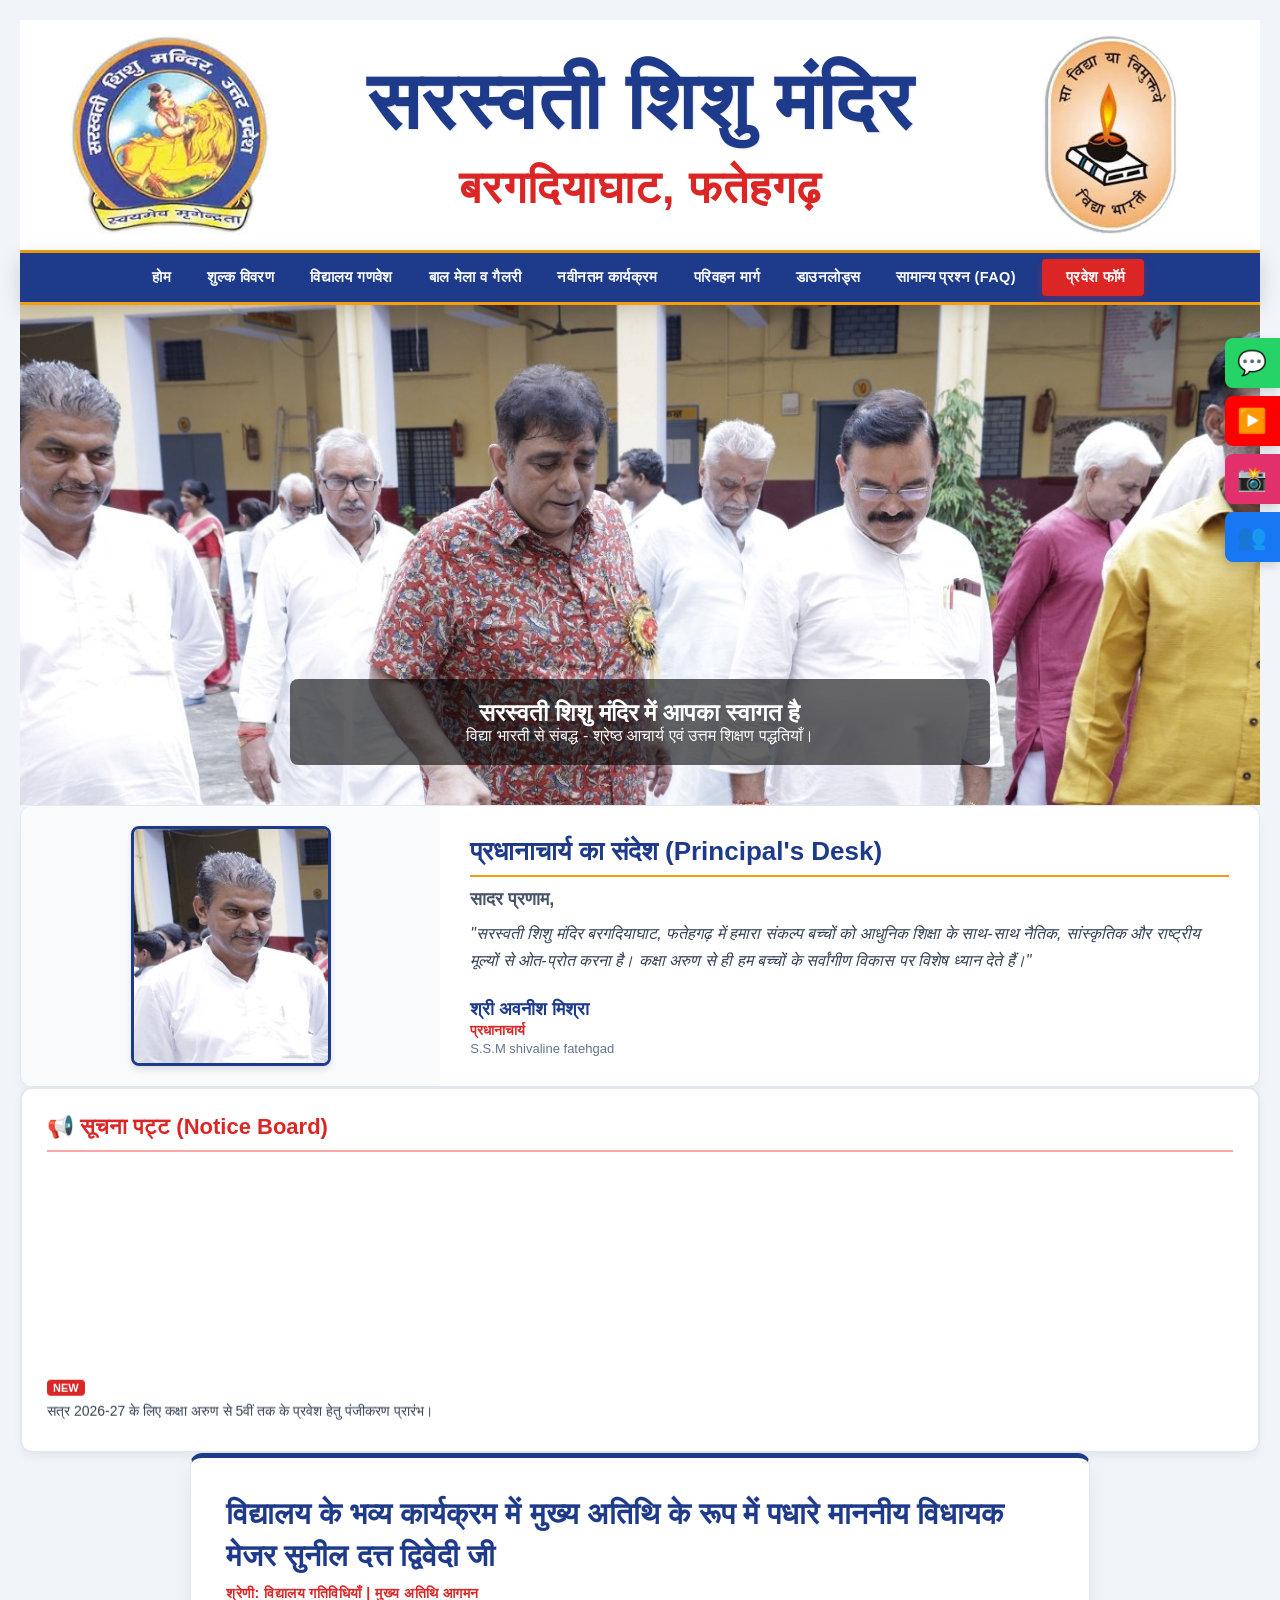
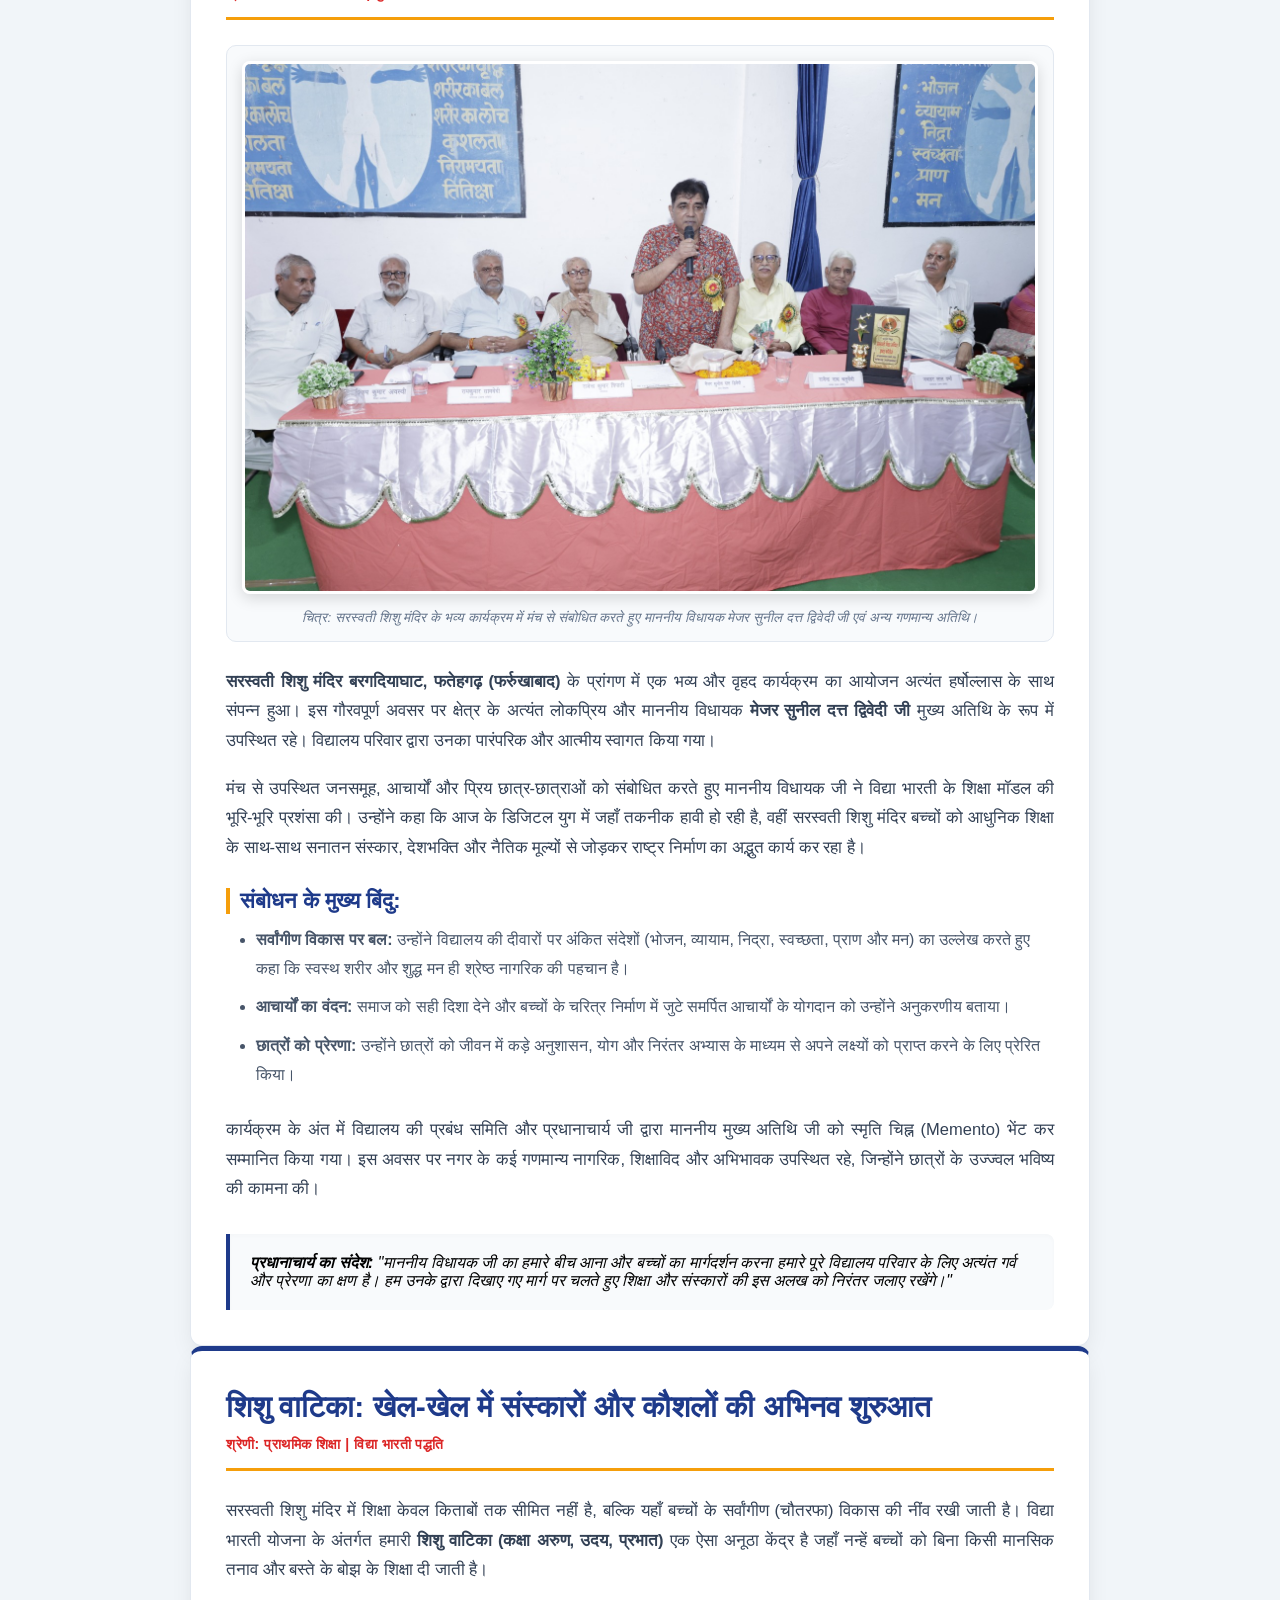
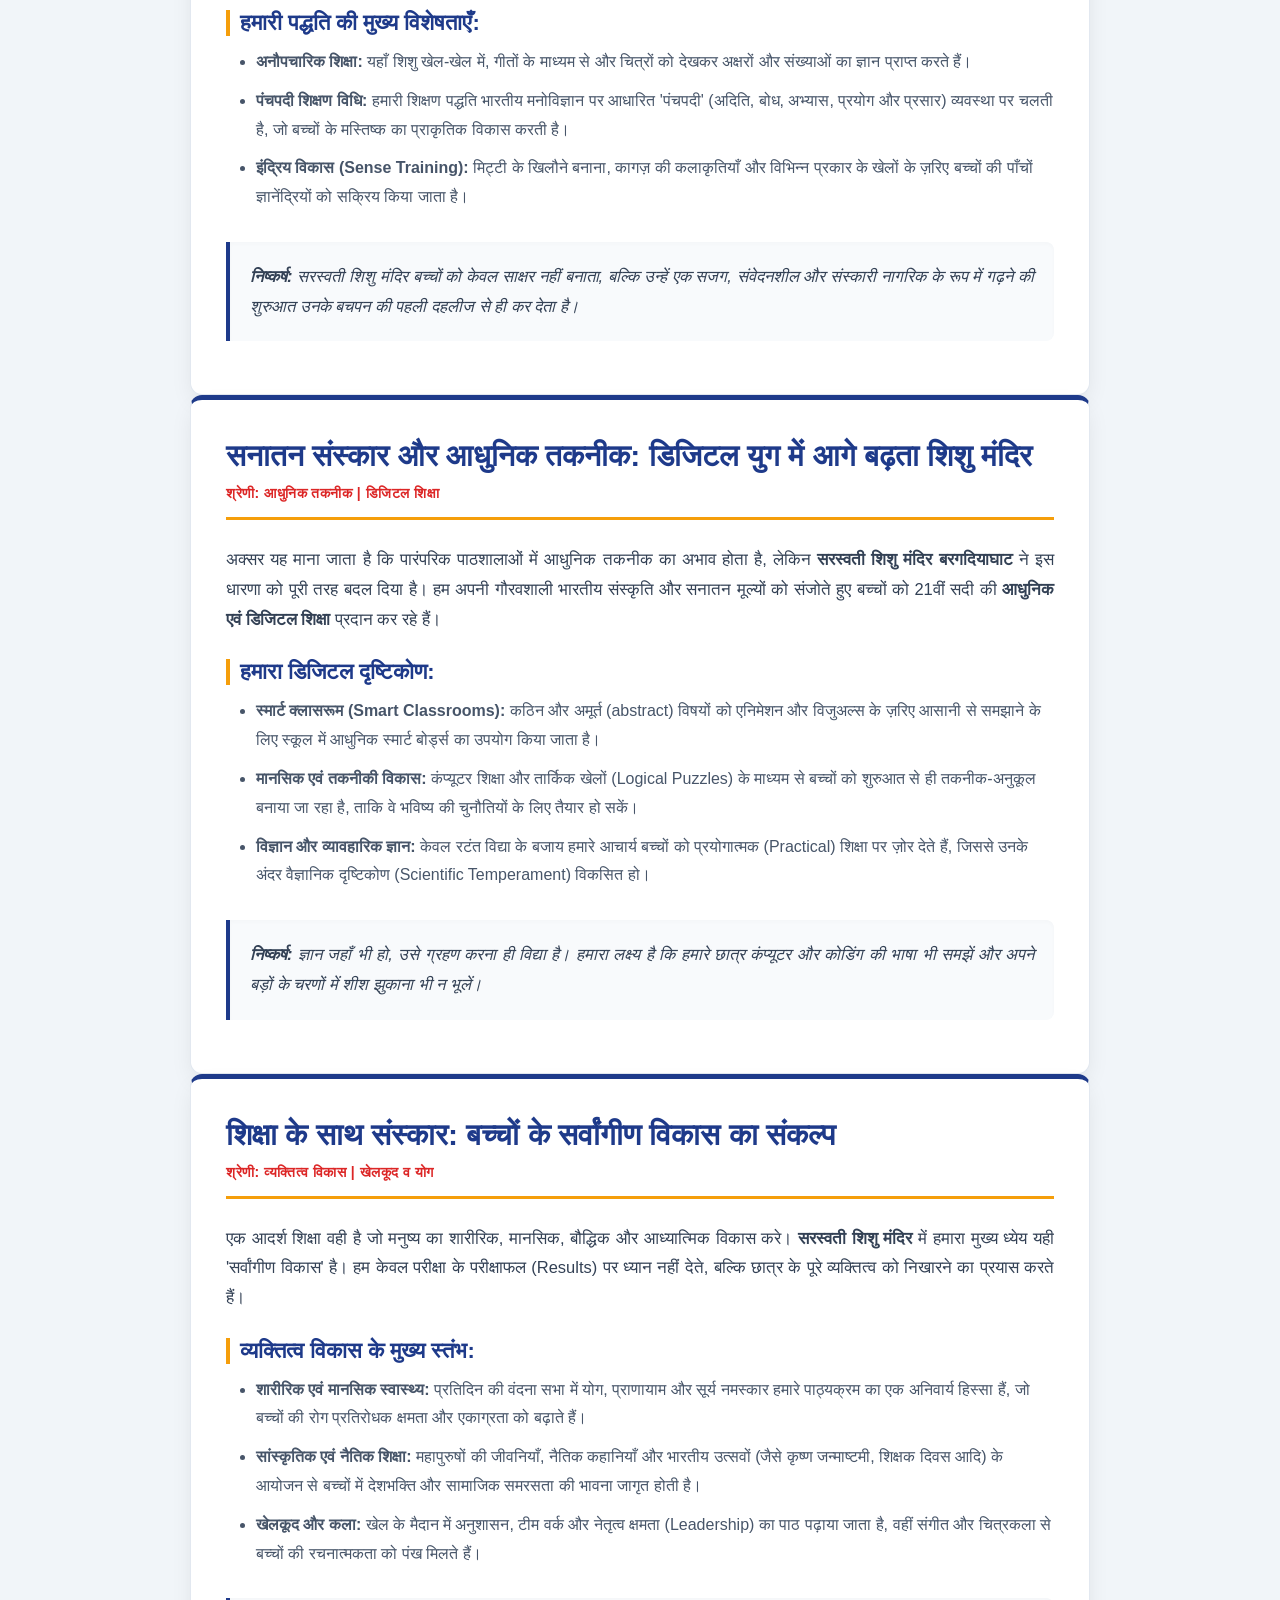
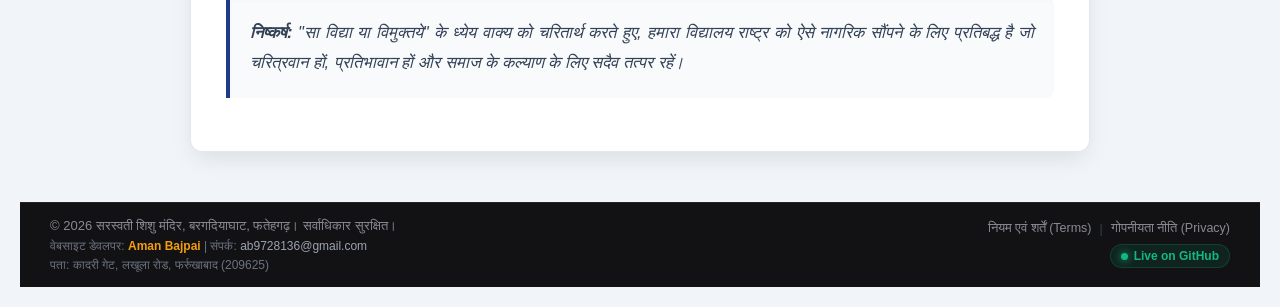
<file: index.html>
<!DOCTYPE html>
<html lang="hi">
<head>
    <meta charset="UTF-8">
    <meta name="viewport" content="width=device-width, initial-scale=1.0">
    <title>सरस्वती शिशु मंदिर बरगदियाघाट, फतेहगढ़</title>
    <link rel="stylesheet" href="style.css">
<!-- बिल्कुल नया और वर्किंग Font Awesome Icons Link -->
<link rel="stylesheet" href="https://cloudflare.com" integrity="sha512-Kc323vGBEqzTmouAECnVceyQqyqdsSiqLQISBL29aUW4U/M7pSPA/gEUZQqv1cwx4OnYxTxve5UMg5GT6L4JJg==" crossorigin="anonymous" referrerpolicy="no-referrer" />

<style>
        /* ==========================================
           वेबसाइट रीसेट और बेस स्टाइलिंग
           ========================================== */
        body {
            margin: 0;
            padding: 20px;
            background-color: #f1f5f9;
            font-family: 'Segoe UI', Tahoma, Geneva, Verdana, sans-serif;
        }

        /* ==========================================
           मुख्य आर्टिकल बॉक्स (News Card Container)
           ========================================== */
        .school-article {
            background: #ffffff;
            border-top: 5px solid #1e3a8a; /* मुख्य स्कूल थीम कलर */
            border-radius: 12px;
            padding: 35px;
            margin: 0 auto;
            max-width: 900px;
            box-shadow: 0 10px 25px -5px rgba(0,0,0,0.1);
        }

        /* हेडर स्टाइलिंग */
        .article-header {
            border-bottom: 3px solid #f59e0b; /* सुनहरी पट्टी */
            padding-bottom: 15px;
            margin-bottom: 25px;
        }

        .article-main-title {
            color: #1e3a8a;
            font-size: 30px;
            font-weight: 800;
            line-height: 1.4;
            margin: 0;
        }

        .article-meta {
            color: #dc2626; /* लाल रंग में श्रेणी */
            font-size: 14px;
            font-weight: 600;
            display: inline-block;
            margin-top: 8px;
            text-transform: uppercase;
            letter-spacing: 0.5px;
        }

        /* ==========================================
           इमेज कंटेनर और स्पेशल बॉर्डर लुक
           ========================================== */
        .event-image-container {
            width: 100%;
            margin: 25px 0;
            text-align: center;
            background: #f8fafc;
            padding: 15px;
            border-radius: 10px;
            border: 1px solid #e2e8f0;
            box-sizing: border-box;
        }

        .event-featured-image {
            width: 100%;
            max-width: 800px;
            height: auto;
            border-radius: 8px;
            border: 3px solid #ffffff;
            box-shadow: 0 4px 15px rgba(0, 0, 0, 0.15);
            display: inline-block;
        }

        .image-caption {
            font-size: 13.5px;
            color: #64748b;
            margin-top: 12px;
            font-style: italic;
            font-weight: 500;
        }

        /* ==========================================
           लेख की सामग्री (Text Content)
           ========================================== */
        .article-content p {
            color: #334155;
            font-size: 16.5px;
            line-height: 1.8;
            margin-bottom: 18px;
            text-align: justify;
        }

        .article-content h3 {
            color: #1e3a8a;
            font-size: 22px;
            font-weight: 700;
            margin: 25px 0 12px 0;
            border-left: 4px solid #f59e0b;
            padding-left: 10px;
        }

        .article-content ul {
            margin-left: 20px;
            margin-bottom: 25px;
            padding-left: 10px;
        }

        .article-content ul li {
            color: #475569;
            font-size: 16px;
            line-height: 1.8;
            margin-bottom: 10px;
        }

        /* निचला संदेश बॉक्स */
        .article-summary {
            background-color: #f8fafc;
            border-left: 4px solid #1e3a8a;
            padding: 20px;
            border-radius: 0 8px 8px 0;
            margin-top: 30px;
            font-style: italic;
            box-shadow: inset 0 2px 4px rgba(0,0,0,0.02);
        }

        /* ==========================================
           मोबाइल रिस्पॉन्सिवनेस सेटिंग 
           ========================================== */
        @media screen and (max-width: 768px) {
            body { padding: 10px; }
            .school-article { padding: 20px; }
            .article-main-title { font-size: 22px; }
            .event-image-container { padding: 8px; }
            .article-content p, .article-content ul li { font-size: 15px; }
        }
    </style>


</head>
<body>

    <!-- Top Header Bar with School Full Name & Logo -->
    <div class="top-header">
        <div class="logo-area">
            <!-- पहले लोगो को 'logo-one' क्लास दें -->
            <img src="logo2.jfif" alt="Logo 1" class="logo-one">

            <div class="school-title">
                <h1>सरस्वती शिशु मंदिर</h1>
                <h2>बरगदियाघाट, फतेहगढ़</h2>
            </div>

            <!-- दूसरे लोगो को 'logo-two' क्लास दें -->
            <img src="logo1.jfif" alt="Logo 2" class="logo-two">
        </div>
    </div>

  <!-- प्रीमियम और प्रोफेशनल मेनू बार -->
<header class="main-menu">
    <nav class="nav-container">
        <!-- मोबाइल के लिए हैमबर्गर मेनू बटन (यदि बाद में इस्तेमाल करना चाहें) -->
        <div class="menu-toggle" onclick="toggleMenu()">
            <i class="fa-solid fa-bars"></i>
        </div>
            <ul class="nav-links">
            <li><a href="index.html"><i class="fa-solid fa-house"></i> होम</a></li>
            <li><a href="fees.html">शुल्क विवरण </a></li>
            <li><a href="uniform.html">विद्यालय गणवेश </a></li>
            <li><a href="gallery.html">बाल मेला व गैलरी</a></li>
            <li><a href="event.html">नवीनतम कार्यक्रम</a></li> 
            <li><a href="transport.html">परिवहन मार्ग </a></li>
            <li><a href="downloads.html">डाउनलोड्स</a></li>
            <li><a href="faq.html">सामान्य प्रश्न (FAQ)</a></li>
            <li><a href="admission.html" class="highlight-admission"><i class="fa-solid fa-graduation-cap"></i> प्रवेश फॉर्म</a></li>
        </ul>
    </nav>
</header>


    <!-- Auto Changing Photo Slider (अब चारों स्लाइड्स एक ही कंटेनर के अंदर हैं) -->
    <section class="slider-container">
        <div class="slider">
            
            <!-- पहली स्लाइड (इसमें active क्लास है जो पहली फोटो दिखाएगी) -->
            <div class="slide active">
                <img src="vidhak ji chal rahe1.jpeg" alt="स्कूल बिल्डिंग">
                <div class="slide-text">
                    <h1>सरस्वती शिशु मंदिर में आपका स्वागत है</h1>
                    <p>विद्या भारती से संबद्ध - श्रेष्ठ आचार्य एवं उत्तम शिक्षण पद्धतियाँ।</p>
                </div>
            </div>
            
            <!-- दूसरी स्लाइड -->
            <div class="slide">
                <img src="teacher day spacial.jpeg" alt="स्मार्ट क्लासरूम">
                <div class="slide-text">
                    <h1>आचार्य परिवार हमारा मार्गदर्शक और आधार स्तंभ</h1>
                    <p>सरस्वती शिशु मंदिर का आचार्य परिवार ज्ञान का वह दीप है, जो प्रत्येक छात्र के भीतर छुपी प्रतिभा को निखारकर उन्हें समाज और देश का एक ज़िम्मेदार नागरिक बनाने के लिए निरंतर कार्यरत है।।</p>
                </div>
            </div>

            <!-- तीसरी स्लाइड -->
            <div class="slide">
                <img src="third_image.jpeg" alt="सांस्कृतिक कार्यक्रम व खेलकूद">
                <div class="slide-text">
                    <h1>संस्कारयुक्त एवं सर्वांगीण विकास</h1>
                    <p>खेलाधारित शिक्षा, योग, और भारतीय संस्कृति के साथ बच्चों का उज्जवल भविष्य।</p>
                </div>
            </div>

            <!-- चौथी स्लाइड (यह अब सही जगह पर आ गई है) -->
            <div class="slide">
                <img src="radha krishana 2.jpeg" alt="राधा कृष्ण झांकी">
                <div class="slide-text">
                    <h1>सांस्कृतिक एवं धार्मिक संस्कार</h1>
                    <p>शिशु वाटिका के उत्सवों के माध्यम से बच्चों में सनातन और नैतिक मूल्यों का सिंचन।</p>
                </div>
            </div>

        </div> <!-- .slider यहाँ बंद हुआ -->
    </section> <!-- .slider-container यहाँ बंद हुआ -->

          <!-- 2. सुधरा हुआ प्रधानाचार्य सेक्शन (इमेज और बेहतरीन लेआउट के साथ) -->
    <section class="main-content-wrapper">
        <div id="principal" class="principal-section">
            <div class="principal-container">
                <div class="principal-img-box">
                    <!-- प्रधानाचार्य जी की असली फोटो का नाम यहाँ बदल सकते हैं (जैसे principal.jpg) -->
                    <img src="pradhanfull.jpeg" alt="श्री अवनीश मिश्रा जी" class="p-photo">
                </div>
                <div class="principal-text-box">
                    <h2>प्रधानाचार्य का संदेश (Principal's Desk)</h2>
                    <h3>सादर प्रणाम,</h3>
                    <p class="p-message">"सरस्वती शिशु मंदिर बरगदियाघाट, फतेहगढ़ में हमारा संकल्प बच्चों को आधुनिक शिक्षा के साथ-साथ नैतिक, सांस्कृतिक और राष्ट्रीय मूल्यों से ओत-प्रोत करना है। कक्षा अरुण से ही हम बच्चों के सर्वांगीण विकास पर विशेष ध्यान देते हैं।"</p>
                    <div class="principal-signature">
                        <h4>श्री अवनीश मिश्रा</h4>
                        <p class="p-post">प्रधानाचार्य</p>
                        <p class="p-school-name">S.S.M shivaline fatehgad</p>
                    </div>
                </div>
            </div>
        </div>

                     <!-- नया वर्टिकल नोटिस बोर्ड (7 नोटिस के साथ) -->
        <div class="notice-board">
            <h2>📢 सूचना पट्ट (Notice Board)</h2>
            <!-- direction="up" से खबरें नीचे से ऊपर की ओर चलेंगी -->
            <marquee direction="up" scrollamount="2" onmouseover="this.stop();" onmouseout="this.start();" height="250px">
                <div class="notice-item">
                    <span class="notice-date">NEW</span>
                    <p>सत्र 2026-27 के लिए कक्षा अरुण से 5वीं तक के प्रवेश हेतु पंजीकरण प्रारंभ।</p>
                </div>
                <div class="notice-item">
                    <span class="notice-date">INFO</span>
                    <p>आगामी सोमवार को विद्यालय में बाल मेला और सांस्कृतिक कार्यक्रम का आयोजन किया जाएगा।</p>
                </div>
                <div class="notice-item">
                    <span class="notice-date">ALERT</span>
                    <p>ठंड के मौसम को देखते हुए स्कूल का नया समय सुबह 09:00 बजे से दोपहर 02:00 बजे तक रहेगा।</p>
                </div>
                <div class="notice-item">
                    <span class="notice-date">EXAM</span>
                    <p>कक्षा 1 से 5वीं तक की छमाही परीक्षाएं आगामी 15 तारीख से शुरू हो रही हैं।</p>
                </div>
                <div class="notice-item">
                    <span class="notice-date">HOLIDAY</span>
                    <p>दीपावली के पावन पर्व पर विद्यालय में 5 दिनों का अवकाश रहेगा।</p>
                </div>
                <div class="notice-item">
                    <span class="notice-date">MEETING</span>
                    <p>इस शनिवार को अभिभावक-अध्यापक बैठक (PTM) सुबह 10:00 बजे से आयोजित होगी।</p>
                </div>
                <div class="notice-item">
                    <span class="notice-date">SPORTS</span>
                    <p>वार्षिक खेलकूद प्रतियोगिता के लिए छात्र अपने क्लास टीचर के पास नाम दर्ज कराएं।</p>
                </div>
            </marquee>
        </div>

    </section>

 <!-- मुख्य इवेंट कार्ड -->
    <article class="school-article">
        
        <!-- हेडर -->
        <div class="article-header">
            <h2 class="article-main-title">विद्यालय के भव्य कार्यक्रम में मुख्य अतिथि के रूप में पधारे माननीय विधायक मेजर सुनील दत्त द्विवेदी जी</h2>
            <div class="article-meta">श्रेणी: विद्यालय गतिविधियाँ | मुख्य अतिथि आगमन</div>
        </div>
        
        <!-- चित्र बॉक्स (विधायक जी की फोटो के लिए) -->
        <div class="event-image-container">
            <!-- ध्यान दें: जो फोटो आपने भेजी है, उसे 'vidhak_ji_program.jpeg' नाम से इसी फोल्डर में सेव कर लें -->
            <img src="vidhak_ji_program.jpeg" alt="माननीय विधायक मेजर सुनील दत्त द्विवेदी जी संबोधित करते हुए" class="event-featured-image">
            <p class="image-caption">चित्र: सरस्वती शिशु मंदिर के भव्य कार्यक्रम में मंच से संबोधित करते हुए माननीय विधायक मेजर सुनील दत्त द्विवेदी जी एवं अन्य गणमान्य अतिथि।</p>
        </div>

        <!-- मुख्य समाचार लेखन -->
        <div class="article-content">
            <p><strong>सरस्वती शिशु मंदिर बरगदियाघाट, फतेहगढ़ (फर्रुखाबाद)</strong> के प्रांगण में एक भव्य और वृहद कार्यक्रम का आयोजन अत्यंत हर्षोल्लास के साथ संपन्न हुआ। इस गौरवपूर्ण अवसर पर क्षेत्र के अत्यंत लोकप्रिय और माननीय विधायक <strong>मेजर सुनील दत्त द्विवेदी जी</strong> मुख्य अतिथि के रूप में उपस्थित रहे। विद्यालय परिवार द्वारा उनका पारंपरिक और आत्मीय स्वागत किया गया।</p>
            
            <p>मंच से उपस्थित जनसमूह, आचार्यों और प्रिय छात्र-छात्राओं को संबोधित करते हुए माननीय विधायक जी ने विद्या भारती के शिक्षा मॉडल की भूरि-भूरि प्रशंसा की। उन्होंने कहा कि आज के डिजिटल युग में जहाँ तकनीक हावी हो रही है, वहीं सरस्वती शिशु मंदिर बच्चों को आधुनिक शिक्षा के साथ-साथ सनातन संस्कार, देशभक्ति और नैतिक मूल्यों से जोड़कर राष्ट्र निर्माण का अद्भुत कार्य कर रहा है।</p>
            
            <h3>संबोधन के मुख्य बिंदु:</h3>
            <ul>
                <li><strong>सर्वांगीण विकास पर बल:</strong> उन्होंने विद्यालय की दीवारों पर अंकित संदेशों (भोजन, व्यायाम, निद्रा, स्वच्छता, प्राण और मन) का उल्लेख करते हुए कहा कि स्वस्थ शरीर और शुद्ध मन ही श्रेष्ठ नागरिक की पहचान है।</li>
                <li><strong>आचार्यों का वंदन:</strong> समाज को सही दिशा देने और बच्चों के चरित्र निर्माण में जुटे समर्पित आचार्यों के योगदान को उन्होंने अनुकरणीय बताया।</li>
                <li><strong>छात्रों को प्रेरणा:</strong> उन्होंने छात्रों को जीवन में कड़े अनुशासन, योग और निरंतर अभ्यास के माध्यम से अपने लक्ष्यों को प्राप्त करने के लिए प्रेरित किया।</li>
            </ul>
            
            <p>कार्यक्रम के अंत में विद्यालय की प्रबंध समिति और प्रधानाचार्य जी द्वारा माननीय मुख्य अतिथि जी को स्मृति चिह्न (Memento) भेंट कर सम्मानित किया गया। इस अवसर पर नगर के कई गणमान्य नागरिक, शिक्षाविद और अभिभावक उपस्थित रहे, जिन्होंने छात्रों के उज्ज्वल भविष्य की कामना की।</p>
            
            <div class="article-summary">
                <strong>प्रधानाचार्य का संदेश:</strong> "माननीय विधायक जी का हमारे बीच आना और बच्चों का मार्गदर्शन करना हमारे पूरे विद्यालय परिवार के लिए अत्यंत गर्व और प्रेरणा का क्षण है। हम उनके द्वारा दिखाए गए मार्ग पर चलते हुए शिक्षा और संस्कारों की इस अलख को निरंतर जलाए रखेंगे।"
            </div>
        </div>
        
    </article>

  <!-- Article 1: Shishu Vatika Section -->
<article class="school-article">
    <div class="article-header">
        <h2 class="article-main-title">शिशु वाटिका: खेल-खेल में संस्कारों और कौशलों की अभिनव शुरुआत</h2>
        <span class="article-meta">श्रेणी: प्राथमिक शिक्षा | विद्या भारती पद्धति</span>
    </div>
    
    <div class="article-content">
        <p>सरस्वती शिशु मंदिर में शिक्षा केवल किताबों तक सीमित नहीं है, बल्कि यहाँ बच्चों के सर्वांगीण (चौतरफा) विकास की नींव रखी जाती है। विद्या भारती योजना के अंतर्गत हमारी <strong>शिशु वाटिका (कक्षा अरुण, उदय, प्रभात)</strong> एक ऐसा अनूठा केंद्र है जहाँ नन्हें बच्चों को बिना किसी मानसिक तनाव और बस्ते के बोझ के शिक्षा दी जाती है।</p>
        
        <h3>हमारी पद्धति की मुख्य विशेषताएँ:</h3>
        <ul>
            <li><strong>अनौपचारिक शिक्षा:</strong> यहाँ शिशु खेल-खेल में, गीतों के माध्यम से और चित्रों को देखकर अक्षरों और संख्याओं का ज्ञान प्राप्त करते हैं।</li>
            <li><strong>पंचपदी शिक्षण विधि:</strong> हमारी शिक्षण पद्धति भारतीय मनोविज्ञान पर आधारित 'पंचपदी' (अदिति, बोध, अभ्यास, प्रयोग और प्रसार) व्यवस्था पर चलती है, जो बच्चों के मस्तिष्क का प्राकृतिक विकास करती है।</li>
            <li><strong>इंद्रिय विकास (Sense Training):</strong> मिट्टी के खिलौने बनाना, कागज़ की कलाकृतियाँ और विभिन्न प्रकार के खेलों के ज़रिए बच्चों की पाँचों ज्ञानेंद्रियों को सक्रिय किया जाता है।</li>
        </ul>
        
        <p class="article-summary"><strong>निष्कर्ष:</strong> सरस्वती शिशु मंदिर बच्चों को केवल साक्षर नहीं बनाता, बल्कि उन्हें एक सजग, संवेदनशील और संस्कारी नागरिक के रूप में गढ़ने की शुरुआत उनके बचपन की पहली दहलीज से ही कर देता है।</p>
    </div>
</article>

<!-- Article 2: Modern & Digital Education -->
<article class="school-article">
    <div class="article-header">
        <h2 class="article-main-title">सनातन संस्कार और आधुनिक तकनीक: डिजिटल युग में आगे बढ़ता शिशु मंदिर</h2>
        <span class="article-meta">श्रेणी: आधुनिक तकनीक | डिजिटल शिक्षा</span>
    </div>
    
    <div class="article-content">
        <p>अक्सर यह माना जाता है कि पारंपरिक पाठशालाओं में आधुनिक तकनीक का अभाव होता है, लेकिन <strong>सरस्वती शिशु मंदिर बरगदियाघाट</strong> ने इस धारणा को पूरी तरह बदल दिया है। हम अपनी गौरवशाली भारतीय संस्कृति और सनातन मूल्यों को संजोते हुए बच्चों को 21वीं सदी की <strong>आधुनिक एवं डिजिटल शिक्षा</strong> प्रदान कर रहे हैं।</p>
        
        <h3>हमारा डिजिटल दृष्टिकोण:</h3>
        <ul>
            <li><strong>स्मार्ट क्लासरूम (Smart Classrooms):</strong> कठिन और अमूर्त (abstract) विषयों को एनिमेशन और विजुअल्स के ज़रिए आसानी से समझाने के लिए स्कूल में आधुनिक स्मार्ट बोर्ड्स का उपयोग किया जाता है।</li>
            <li><strong>मानसिक एवं तकनीकी विकास:</strong> कंप्यूटर शिक्षा और तार्किक खेलों (Logical Puzzles) के माध्यम से बच्चों को शुरुआत से ही तकनीक-अनुकूल बनाया जा रहा है, ताकि वे भविष्य की चुनौतियों के लिए तैयार हो सकें।</li>
            <li><strong>विज्ञान और व्यावहारिक ज्ञान:</strong> केवल रटंत विद्या के बजाय हमारे आचार्य बच्चों को प्रयोगात्मक (Practical) शिक्षा पर ज़ोर देते हैं, जिससे उनके अंदर वैज्ञानिक दृष्टिकोण (Scientific Temperament) विकसित हो।</li>
        </ul>
        
        <p class="article-summary"><strong>निष्कर्ष:</strong> ज्ञान जहाँ भी हो, उसे ग्रहण करना ही विद्या है। हमारा लक्ष्य है कि हमारे छात्र कंप्यूटर और कोडिंग की भाषा भी समझें और अपने बड़ों के चरणों में शीश झुकाना भी न भूलें।</p>
    </div>
</article>

<!-- Article 3: Holistic Development -->
<article class="school-article">
    <div class="article-header">
        <h2 class="article-main-title">शिक्षा के साथ संस्कार: बच्चों के सर्वांगीण विकास का संकल्प</h2>
        <span class="article-meta">श्रेणी: व्यक्तित्व विकास | खेलकूद व योग</span>
    </div>
    
    <div class="article-content">
        <p>एक आदर्श शिक्षा वही है जो मनुष्य का शारीरिक, मानसिक, बौद्धिक और आध्यात्मिक विकास करे। <strong>सरस्वती शिशु मंदिर</strong> में हमारा मुख्य ध्येय यही 'सर्वांगीण विकास' है। हम केवल परीक्षा के परीक्षाफल (Results) पर ध्यान नहीं देते, बल्कि छात्र के पूरे व्यक्तित्व को निखारने का प्रयास करते हैं।</p>
        
        <h3>व्यक्तित्व विकास के मुख्य स्तंभ:</h3>
        <ul>
            <li><strong>शारीरिक एवं मानसिक स्वास्थ्य:</strong> प्रतिदिन की वंदना सभा में योग, प्राणायाम और सूर्य नमस्कार हमारे पाठ्यक्रम का एक अनिवार्य हिस्सा हैं, जो बच्चों की रोग प्रतिरोधक क्षमता और एकाग्रता को बढ़ाते हैं।</li>
            <li><strong>सांस्कृतिक एवं नैतिक शिक्षा:</strong> महापुरुषों की जीवनियाँ, नैतिक कहानियाँ और भारतीय उत्सवों (जैसे कृष्ण जन्माष्टमी, शिक्षक दिवस आदि) के आयोजन से बच्चों में देशभक्ति और सामाजिक समरसता की भावना जागृत होती है।</li>
            <li><strong>खेलकूद और कला:</strong> खेल के मैदान में अनुशासन, टीम वर्क और नेतृत्व क्षमता (Leadership) का पाठ पढ़ाया जाता है, वहीं संगीत और चित्रकला से बच्चों की रचनात्मकता को पंख मिलते हैं।</li>
        </ul>
        
        <p class="article-summary"><strong>निष्कर्ष:</strong> "सा विद्या या विमुक्तये" के ध्येय वाक्य को चरितार्थ करते हुए, हमारा विद्यालय राष्ट्र को ऐसे नागरिक सौंपने के लिए प्रतिबद्ध है जो चरित्रवान हों, प्रतिभावान हों और समाज के कल्याण के लिए सदैव तत्पर रहें।</p>
    </div>
</article>








      
 <!-- Floating Social Media Sidebar (इन-बिल्ट इमोज़ी के साथ) -->
<div class="social-sidebar">
    <!-- WhatsApp -->
    <a href="यहाँ_लिंक_डालें" class="social-icon whatsapp" target="_blank">
        <span class="emoji-icon">💬</span>
        <span>WhatsApp</span>
    </a>
    
    <!-- YouTube -->
    <a href="यहाँ_लिंक_डालें" class="social-icon youtube" target="_blank">
        <span class="emoji-icon">▶️</span>
        <span>YouTube</span>
    </a>
    
    <!-- Instagram -->
    <a href="यहाँ_लिंक_डालें" class="social-icon instagram" target="_blank">
        <span class="emoji-icon">📸</span>
        <span>Instagram</span>
    </a>
    
    <!-- Facebook -->
    <a href="यहाँ_लिंक_डालें" class="social-icon facebook" target="_blank">
        <span class="emoji-icon">👥</span>
        <span>Facebook</span>
    </a>
</div>



<!-- ==========================================
     वेबसाइट के लिए सबसे निचली छोटी नियम, शर्तें एवं डेवलपर पट्टी 
     ========================================== -->
<footer class="bottom-mini-banner">
    <div class="mini-banner-container">
        <!-- बाईं तरफ कॉपीराइट और डेवलपर की जानकारी -->
        <div class="footer-left-info">
            <p class="copyright-text">
                © 2026 सरस्वती शिशु मंदिर, बरगदियाघाट, फतेहगढ़। सर्वाधिकार सुरक्षित।
            </p>
            <p class="developer-text">
                वेबसाइट डेवलपर: <strong>Aman Bajpai</strong> | संपर्क: <a href="mailto:ab9728136@gmail.com">ab9728136@gmail.com</a>
            </p>
            <p class="developer-address">
                पता: कादरी गेट, लखूला रोड, फर्रुखाबाद (209625)
            </p>
        </div>
        
        <!-- दाईं तरफ छोटी लिंक्स और लाइव स्टेटस -->
        <div class="mini-links-container">
            <div class="mini-links">
                <a href="#">नियम एवं शर्तें (Terms)</a>
                <span>|</span>
                <a href="#">गोपनीयता नीति (Privacy)</a>
            </div>
            <div class="live-status">
                <span class="status-dot"></span> Live on GitHub
            </div>
        </div>
    </div>
</footer>

<style>
    /* ==========================================
       सबसे निचली छोटी पट्टी की CSS (हल्का काला लुक)
       ========================================== */
    .bottom-mini-banner {
        background-color: #121214; /* हल्का काला / गहरा चारकोल रंग */
        border-top: 1px solid #232329; /* बहुत पतली और हल्की बॉर्डर */
        padding: 15px 30px; 
        width: 100%;
        box-sizing: border-box;
        margin-top: 50px; /* ऊपर के कंटेंट से दूरी */
        font-family: 'Segoe UI', Tahoma, Geneva, Verdana, sans-serif;
    }

    .mini-banner-container {
        max-width: 1300px;
        margin: 0 auto;
        display: flex;
        justify-content: space-between;
        align-items: center;
        flex-wrap: wrap;
        gap: 20px;
    }

    .footer-left-info {
        display: flex;
        flex-direction: column;
        gap: 5px;
    }

    /* छोटे अक्षरों में जानकारी (टेक्स्ट) */
    .copyright-text {
        color: #8a8a93; /* धुंधला/हल्का ग्रे रंग */
        font-size: 13px; 
        margin: 0;
        font-weight: 500;
    }

    /* डेवलपर क्रेडिट की स्टाइलिंग */
    .developer-text, .developer-address {
        color: #6b7280; /* थोड़ा और हल्का ग्रे ताकि कॉपीराइट मुख्य रहे */
        font-size: 12px;
        margin: 0;
    }

    .developer-text strong {
        color: #f59e0b; /* डेवलपर का नाम स्कूल के सुनहरे रंग में चमकेगा */
    }

    .developer-text a {
        color: #9ca3af;
        text-decoration: none;
        transition: color 0.2s;
    }

    .developer-text a:hover {
        color: #ffffff; /* जीमेल पर माउस ले जाने पर सफ़ेद होगा */
        text-decoration: underline;
    }

    /* दाईं तरफ का बॉक्स */
    .mini-links-container {
        display: flex;
        flex-direction: column;
        align-items: flex-end;
        gap: 8px;
    }

    .mini-links {
        display: flex;
        align-items: center;
        gap: 8px;
        color: #374151; 
        font-size: 12.5px;
    }

    .mini-links a {
        color: #8a8a93;
        text-decoration: none;
        transition: color 0.2s ease;
    }

    .mini-links a:hover {
        color: #f59e0b;
    }

    /* GitHub लाइव स्टेटस (छोटा ग्रीन डॉट एनीमेशन के साथ) */
    .live-status {
        color: #10b981; /* हरा रंग */
        font-size: 12px;
        font-weight: 600;
        display: flex;
        align-items: center;
        gap: 6px;
        background: rgba(16, 185, 129, 0.1);
        padding: 4px 10px;
        border-radius: 20px;
        border: 1px solid rgba(16, 185, 129, 0.2);
    }

    .status-dot {
        width: 7px;
        height: 7px;
        background-color: #10b981;
        border-radius: 50%;
        display: inline-block;
        box-shadow: 0 0 8px #10b981;
    }

    /* ==========================================
       मोबाइल स्क्रीन के लिए रिस्पॉन्सिव सेटिंग
       ========================================== */
    @media screen and (max-width: 768px) {
        .mini-banner-container {
            flex-direction: column; 
            text-align: center;
            align-items: center;
        }
        .footer-left-info {
            align-items: center;
        }
        .mini-links-container {
            align-items: center;
            margin-top: 5px;
        }
    }
</style>


   
<!-- सबसे महत्वपूर्ण: जावास्क्रिप्ट फाइल को यहाँ लिंक करना ज़रूरी है -->
    <script src="script.js"></script>
</body>
</html>
</file>
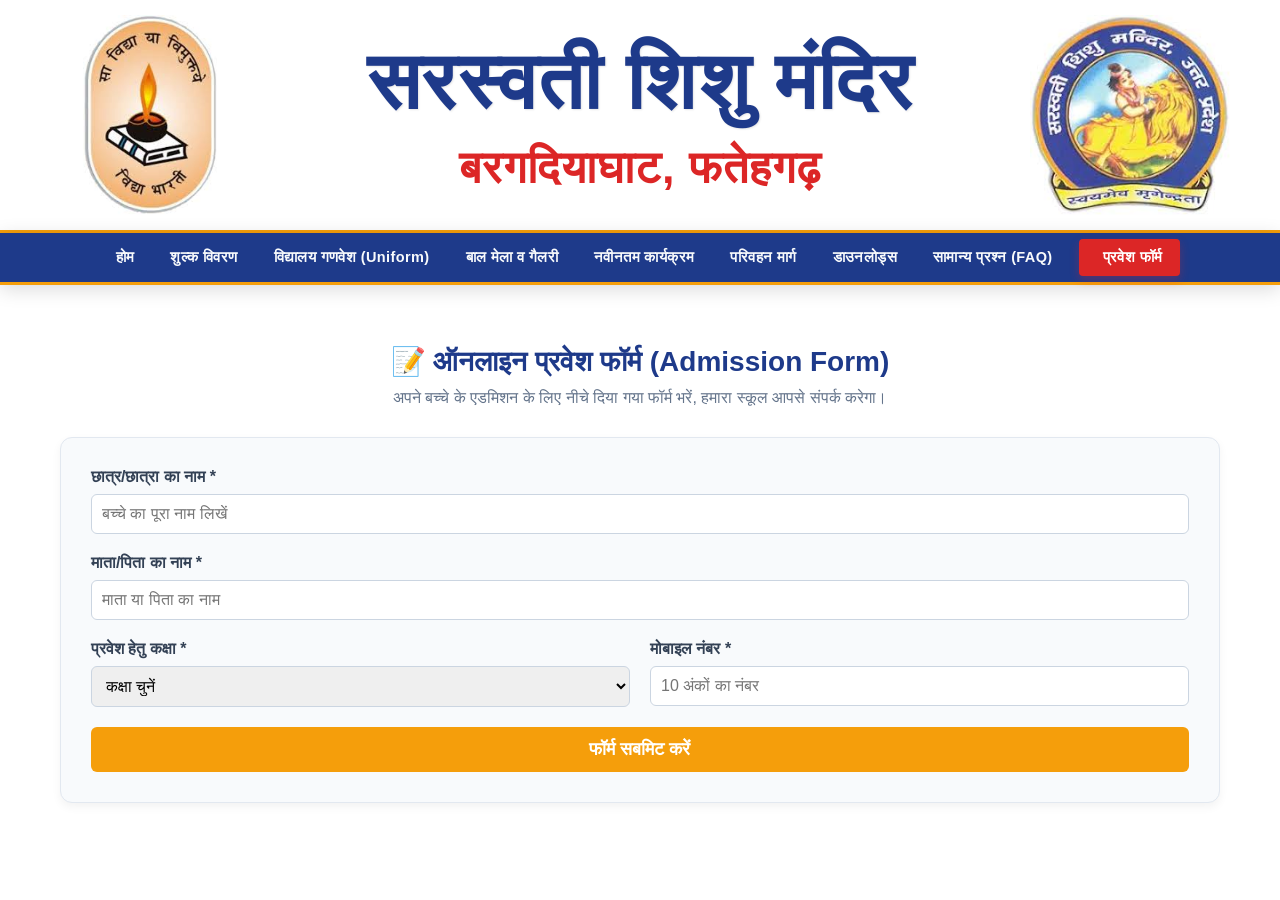
<file: admission.html>
<!DOCTYPE html>
<html lang="hi">
<head>
    <meta charset="UTF-8">
    <meta name="viewport" content="width=device-width, initial-scale=1.0">
    <title>ऑनलाइन प्रवेश फॉर्म - सरस्वती शिशु मंदिर</title>
    <link rel="stylesheet" href="style.css">
</head>
<body>

    <div class="top-header">
        <div class="logo-area">
            <img src="logo1.jfif" alt="Logo 1" class="logo-one">
            <div class="school-title">
                <h1>सरस्वती शिशु मंदिर</h1>
                <h2>बरगदियाघाट, फतेहगढ़</h2>
            </div>
            <img src="logo2.jfif" alt="Logo 2" class="logo-two">
        </div>
    </div>

      <!-- प्रीमियम और प्रोफेशनल मेनू बार -->
<header class="main-menu">
    <nav class="nav-container">
        <!-- मोबाइल के लिए हैमबर्गर मेनू बटन (यदि बाद में इस्तेमाल करना चाहें) -->
        <div class="menu-toggle" onclick="toggleMenu()">
            <i class="fa-solid fa-bars"></i>
        </div>
            <ul class="nav-links">
            <li><a href="index.html"><i class="fa-solid fa-house"></i> होम</a></li>
            <li><a href="fees.html">शुल्क विवरण </a></li>
            <li><a href="uniform.html">विद्यालय गणवेश (Uniform)</a></li>
            <li><a href="gallery.html">बाल मेला व गैलरी</a></li>
            <li><a href="event.html">नवीनतम कार्यक्रम</a></li> 
            <li><a href="transport.html">परिवहन मार्ग </a></li>
            <li><a href="downloads.html">डाउनलोड्स</a></li>
            <li><a href="faq.html">सामान्य प्रश्न (FAQ)</a></li>
            <li><a href="admission.html" class="highlight-admission"><i class="fa-solid fa-graduation-cap"></i> प्रवेश फॉर्म</a></li>
        </ul>
    </nav>
</header>


    <section class="section-padding">
        <h2>📝 ऑनलाइन प्रवेश फॉर्म (Admission Form)</h2>
        <p class="section-desc">अपने बच्चे के एडमिशन के लिए नीचे दिया गया फॉर्म भरें, हमारा स्कूल आपसे संपर्क करेगा।</p>
        
        <form id="admissionForm" class="admission-form">
            <div class="form-group">
                <label for="studentName">छात्र/छात्रा का नाम *</label>
                <input type="text" id="studentName" required placeholder="बच्चे का पूरा नाम लिखें">
            </div>
            <div class="form-group">
                <label for="parentName">माता/पिता का नाम *</label>
                <input type="text" id="parentName" required placeholder="माता या पिता का नाम">
            </div>
            <div class="form-row">
                <div class="form-group">
                    <label for="className">प्रवेश हेतु कक्षा *</label>
                    <select id="className" required>
                        <option value="">कक्षा चुनें</option>
                        <option value="अरुण">अरुण (Nursery)</option>
                        <option value="1">कक्षा 1</option>
                        <option value="2">कक्षा 2</option>
                        <option value="3">कक्षा 3</option>
                        <option value="4">कक्षा 4</option>
                        <option value="5">कक्षा 5</option>
                    </select>
                </div>
                <div class="form-group">
                    <label for="mobileNumber">मोबाइल नंबर *</label>
                    <input type="tel" id="mobileNumber" required placeholder="10 अंकों का नंबर">
                </div>
            </div>
            <button type="submit" class="submit-btn">फॉर्म सबमिट करें</button>
        </form>
    </section>

    <!-- फॉर्म का डेटा प्रोसेस करने की स्क्रिप्ट -->
    <script src="script.js"></script>
</body>
</html>
</file>
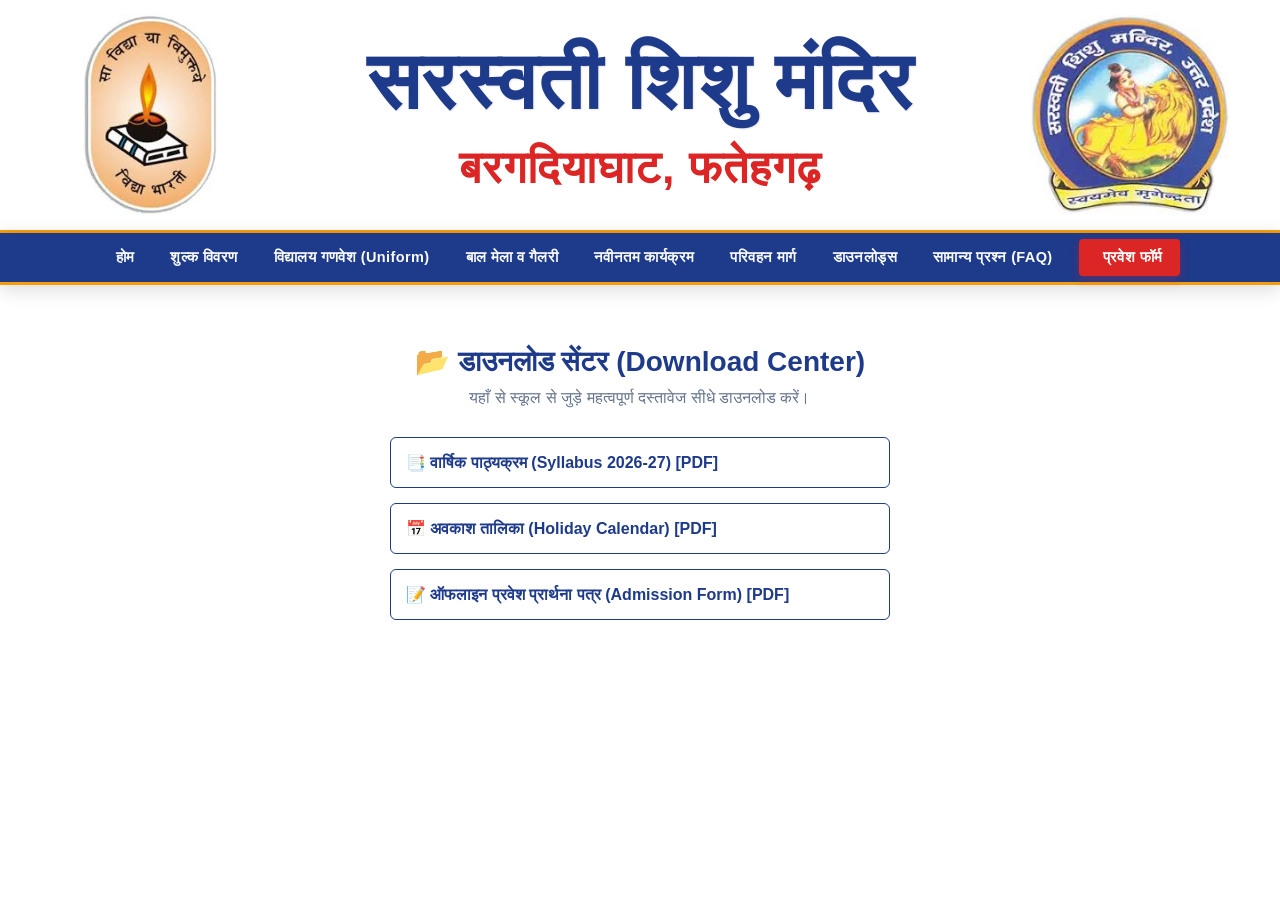
<file: downloads.html>
<!DOCTYPE html>
<html lang="hi">
<head>
    <meta charset="UTF-8">
    <meta name="viewport" content="width=device-width, initial-scale=1.0">
    <title>डाउनलोड सेंटर - सरस्वती शिशु मंदिर</title>
    <link rel="stylesheet" href="style.css">
</head>
<body>

    <div class="top-header">
        <div class="logo-area">
            <img src="logo1.jfif" alt="Logo 1" class="logo-one">
            <div class="school-title">
                <h1>सरस्वती शिशु मंदिर</h1>
                <h2>बरगदियाघाट, फतेहगढ़</h2>
            </div>
            <img src="logo2.jfif" alt="Logo 2" class="logo-two">
        </div>
    </div>

     <!-- प्रीमियम और प्रोफेशनल मेनू बार -->
<header class="main-menu">
    <nav class="nav-container">
        <!-- मोबाइल के लिए हैमबर्गर मेनू बटन (यदि बाद में इस्तेमाल करना चाहें) -->
        <div class="menu-toggle" onclick="toggleMenu()">
            <i class="fa-solid fa-bars"></i>
        </div>
            <ul class="nav-links">
            <li><a href="index.html"><i class="fa-solid fa-house"></i> होम</a></li>
            <li><a href="fees.html">शुल्क विवरण </a></li>
            <li><a href="uniform.html">विद्यालय गणवेश (Uniform)</a></li>
            <li><a href="gallery.html">बाल मेला व गैलरी</a></li>
            <li><a href="event.html">नवीनतम कार्यक्रम</a></li> 
            <li><a href="transport.html">परिवहन मार्ग </a></li>
            <li><a href="downloads.html">डाउनलोड्स</a></li>
            <li><a href="faq.html">सामान्य प्रश्न (FAQ)</a></li>
            <li><a href="admission.html" class="highlight-admission"><i class="fa-solid fa-graduation-cap"></i> प्रवेश फॉर्म</a></li>
        </ul>
    </nav>
</header>


    <section class="section-padding">
        <h2>📂 डाउनलोड सेंटर (Download Center)</h2>
        <p class="section-desc">यहाँ से स्कूल से जुड़े महत्वपूर्ण दस्तावेज सीधे डाउनलोड करें।</p>
        <div class="download-links">
            <a href="#" class="download-btn">📑 वार्षिक पाठ्यक्रम (Syllabus 2026-27) [PDF]</a>
            <a href="#" class="download-btn">📅 अवकाश तालिका (Holiday Calendar) [PDF]</a>
            <a href="#" class="download-btn">📝 ऑफलाइन प्रवेश प्रार्थना पत्र (Admission Form) [PDF]</a>
        </div>
    </section>

</body>
</html>
</file>
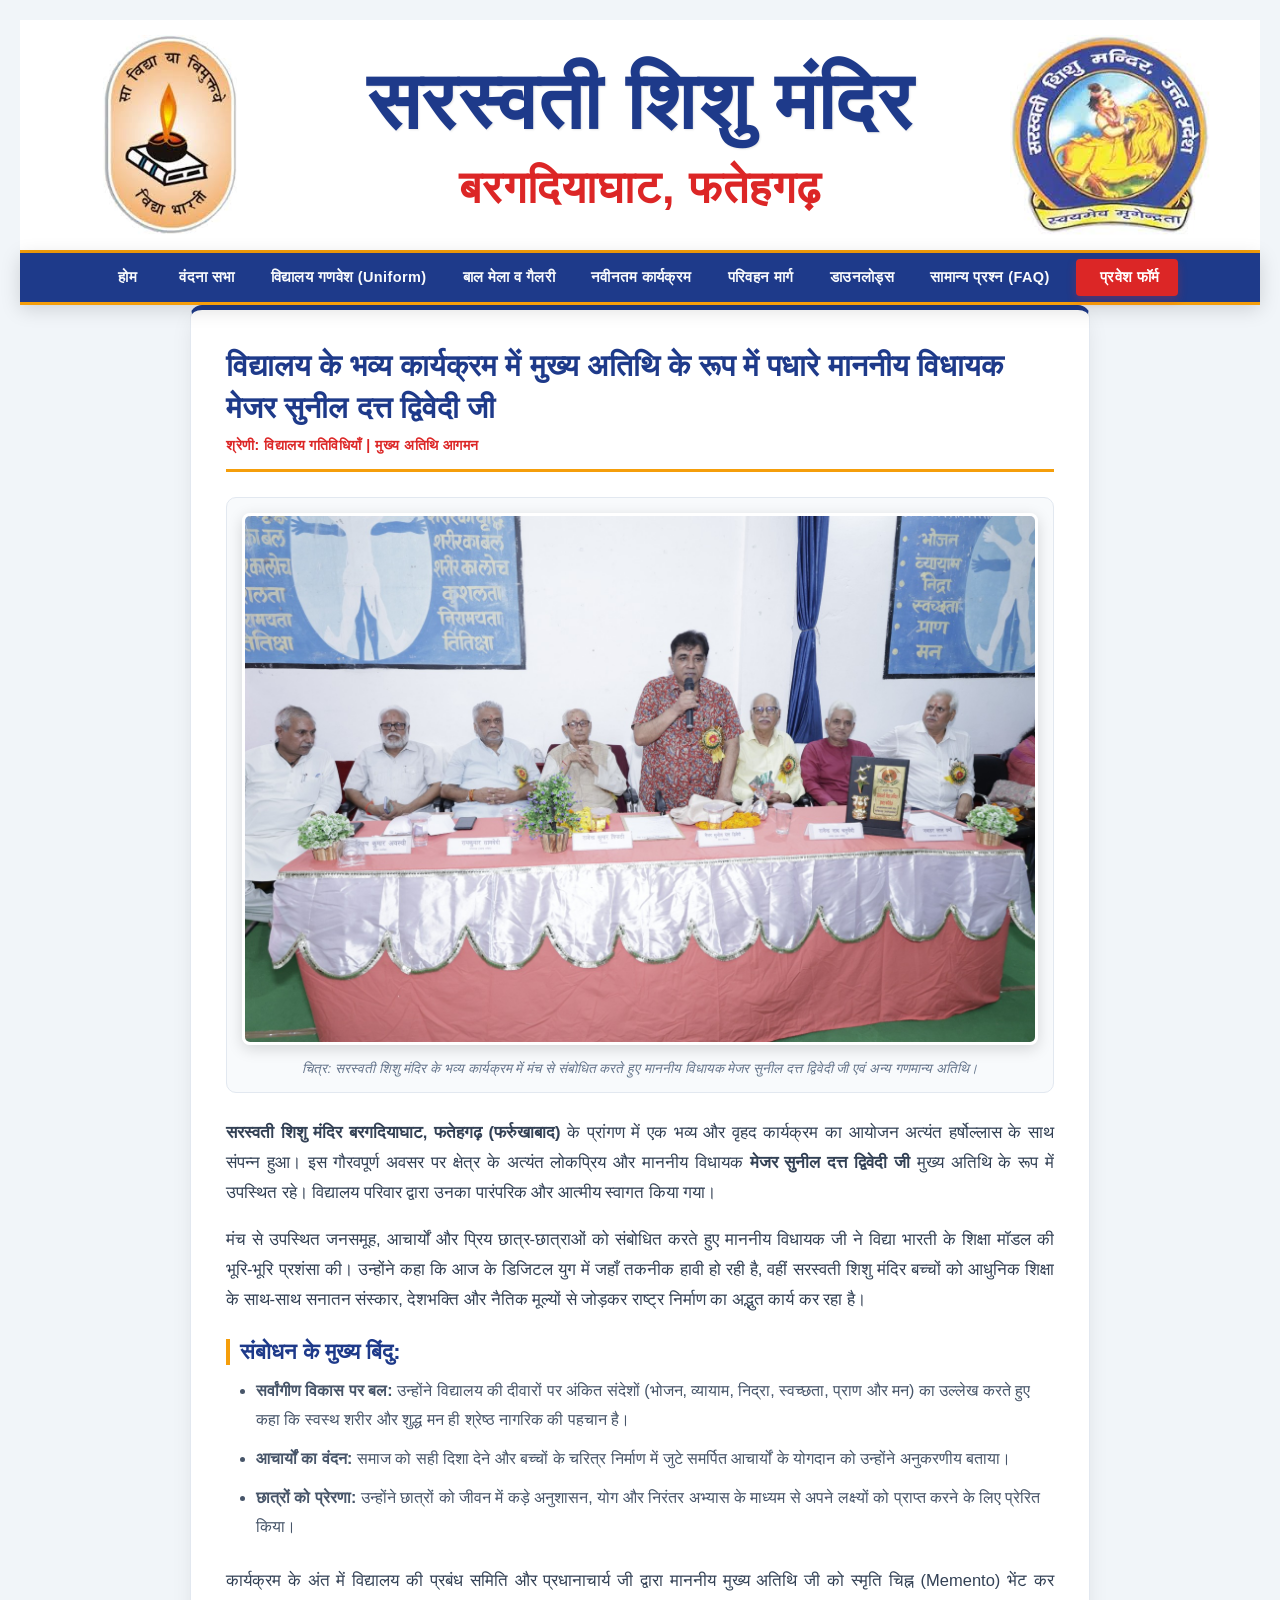
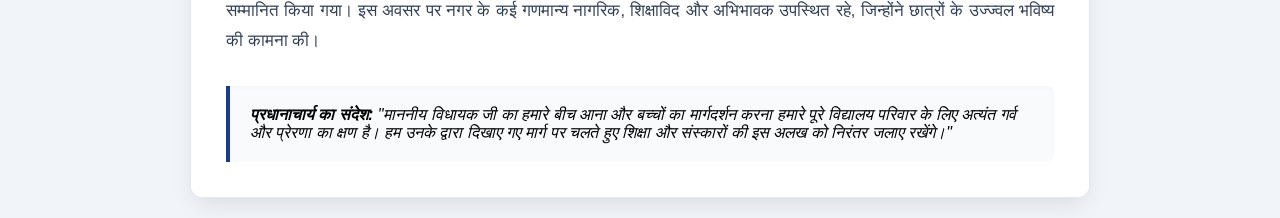
<file: event.html>
<!DOCTYPE html>
<html lang="hi">
<head>
    <link rel="stylesheet" href="style.css">
    <meta charset="UTF-8">
    <meta name="viewport" content="width=device-width, initial-scale=1.0">
    <title>नवीनतम घटनाक्रम - सरस्वती शिशु मंदिर</title>
    <style>
        /* ==========================================
           वेबसाइट रीसेट और बेस स्टाइलिंग
           ========================================== */
        body {
            margin: 0;
            padding: 20px;
            background-color: #f1f5f9;
            font-family: 'Segoe UI', Tahoma, Geneva, Verdana, sans-serif;
        }

        /* ==========================================
           मुख्य आर्टिकल बॉक्स (News Card Container)
           ========================================== */
        .school-article {
            background: #ffffff;
            border-top: 5px solid #1e3a8a; /* मुख्य स्कूल थीम कलर */
            border-radius: 12px;
            padding: 35px;
            margin: 0 auto;
            max-width: 900px;
            box-shadow: 0 10px 25px -5px rgba(0,0,0,0.1);
        }

        /* हेडर स्टाइलिंग */
        .article-header {
            border-bottom: 3px solid #f59e0b; /* सुनहरी पट्टी */
            padding-bottom: 15px;
            margin-bottom: 25px;
        }

        .article-main-title {
            color: #1e3a8a;
            font-size: 30px;
            font-weight: 800;
            line-height: 1.4;
            margin: 0;
        }

        .article-meta {
            color: #dc2626; /* लाल रंग में श्रेणी */
            font-size: 14px;
            font-weight: 600;
            display: inline-block;
            margin-top: 8px;
            text-transform: uppercase;
            letter-spacing: 0.5px;
        }

        /* ==========================================
           इमेज कंटेनर और स्पेशल बॉर्डर लुक
           ========================================== */
        .event-image-container {
            width: 100%;
            margin: 25px 0;
            text-align: center;
            background: #f8fafc;
            padding: 15px;
            border-radius: 10px;
            border: 1px solid #e2e8f0;
            box-sizing: border-box;
        }

        .event-featured-image {
            width: 100%;
            max-width: 800px;
            height: auto;
            border-radius: 8px;
            border: 3px solid #ffffff;
            box-shadow: 0 4px 15px rgba(0, 0, 0, 0.15);
            display: inline-block;
        }

        .image-caption {
            font-size: 13.5px;
            color: #64748b;
            margin-top: 12px;
            font-style: italic;
            font-weight: 500;
        }

        /* ==========================================
           लेख की सामग्री (Text Content)
           ========================================== */
        .article-content p {
            color: #334155;
            font-size: 16.5px;
            line-height: 1.8;
            margin-bottom: 18px;
            text-align: justify;
        }

        .article-content h3 {
            color: #1e3a8a;
            font-size: 22px;
            font-weight: 700;
            margin: 25px 0 12px 0;
            border-left: 4px solid #f59e0b;
            padding-left: 10px;
        }

        .article-content ul {
            margin-left: 20px;
            margin-bottom: 25px;
            padding-left: 10px;
        }

        .article-content ul li {
            color: #475569;
            font-size: 16px;
            line-height: 1.8;
            margin-bottom: 10px;
        }

        /* निचला संदेश बॉक्स */
        .article-summary {
            background-color: #f8fafc;
            border-left: 4px solid #1e3a8a;
            padding: 20px;
            border-radius: 0 8px 8px 0;
            margin-top: 30px;
            font-style: italic;
            box-shadow: inset 0 2px 4px rgba(0,0,0,0.02);
        }

        /* ==========================================
           मोबाइल रिस्पॉन्सिवनेस सेटिंग 
           ========================================== */
        @media screen and (max-width: 768px) {
            body { padding: 10px; }
            .school-article { padding: 20px; }
            .article-main-title { font-size: 22px; }
            .event-image-container { padding: 8px; }
            .article-content p, .article-content ul li { font-size: 15px; }
        }
    </style>
</head>
<body>
 
 <div class="top-header">
        <div class="logo-area">
            <img src="logo1.jfif" alt="Logo 1" class="logo-one">
            <div class="school-title">
                <h1>सरस्वती शिशु मंदिर</h1>
                <h2>बरगदियाघाट, फतेहगढ़</h2>
            </div>
            <img src="logo2.jfif" alt="Logo 2" class="logo-two">
        </div>
    </div>

   <!-- प्रीमियम और प्रोफेशनल मेनू बार -->
<header class="main-menu">
    <nav class="nav-container">
        <!-- मोबाइल के लिए हैमबर्गर मेनू बटन (यदि बाद में इस्तेमाल करना चाहें) -->
        <div class="menu-toggle" onclick="toggleMenu()">
            <i class="fa-solid fa-bars"></i>
        </div>
            <ul class="nav-links">
            <li><a href="index.html"><i class="fa-solid fa-house"></i> होम</a></li>
               <li><a href="vandana.html"><i class="fa-solid fa-hands-praying"></i> वंदना सभा</a></li>
            <li><a href="uniform.html">विद्यालय गणवेश (Uniform)</a></li>
            <li><a href="gallery.html">बाल मेला व गैलरी</a></li>
            <li><a href="event.html">नवीनतम कार्यक्रम</a></li> 
            <li><a href="transport.html">परिवहन मार्ग </a></li>
            <li><a href="downloads.html">डाउनलोड्स</a></li>
            <li><a href="faq.html">सामान्य प्रश्न (FAQ)</a></li>
            <li><a href="admission.html" class="highlight-admission"><i class="fa-solid fa-graduation-cap"></i> प्रवेश फॉर्म</a></li>
        </ul>
    </nav>
</header>



    <!-- मुख्य इवेंट कार्ड -->
    <article class="school-article">
        
        <!-- हेडर -->
        <div class="article-header">
            <h2 class="article-main-title">विद्यालय के भव्य कार्यक्रम में मुख्य अतिथि के रूप में पधारे माननीय विधायक मेजर सुनील दत्त द्विवेदी जी</h2>
            <div class="article-meta">श्रेणी: विद्यालय गतिविधियाँ | मुख्य अतिथि आगमन</div>
        </div>
        
        <!-- चित्र बॉक्स (विधायक जी की फोटो के लिए) -->
        <div class="event-image-container">
            <!-- ध्यान दें: जो फोटो आपने भेजी है, उसे 'vidhak_ji_program.jpeg' नाम से इसी फोल्डर में सेव कर लें -->
            <img src="vidhak_ji_program.jpeg" alt="माननीय विधायक मेजर सुनील दत्त द्विवेदी जी संबोधित करते हुए" class="event-featured-image">
            <p class="image-caption">चित्र: सरस्वती शिशु मंदिर के भव्य कार्यक्रम में मंच से संबोधित करते हुए माननीय विधायक मेजर सुनील दत्त द्विवेदी जी एवं अन्य गणमान्य अतिथि।</p>
        </div>

        <!-- मुख्य समाचार लेखन -->
        <div class="article-content">
            <p><strong>सरस्वती शिशु मंदिर बरगदियाघाट, फतेहगढ़ (फर्रुखाबाद)</strong> के प्रांगण में एक भव्य और वृहद कार्यक्रम का आयोजन अत्यंत हर्षोल्लास के साथ संपन्न हुआ। इस गौरवपूर्ण अवसर पर क्षेत्र के अत्यंत लोकप्रिय और माननीय विधायक <strong>मेजर सुनील दत्त द्विवेदी जी</strong> मुख्य अतिथि के रूप में उपस्थित रहे। विद्यालय परिवार द्वारा उनका पारंपरिक और आत्मीय स्वागत किया गया।</p>
            
            <p>मंच से उपस्थित जनसमूह, आचार्यों और प्रिय छात्र-छात्राओं को संबोधित करते हुए माननीय विधायक जी ने विद्या भारती के शिक्षा मॉडल की भूरि-भूरि प्रशंसा की। उन्होंने कहा कि आज के डिजिटल युग में जहाँ तकनीक हावी हो रही है, वहीं सरस्वती शिशु मंदिर बच्चों को आधुनिक शिक्षा के साथ-साथ सनातन संस्कार, देशभक्ति और नैतिक मूल्यों से जोड़कर राष्ट्र निर्माण का अद्भुत कार्य कर रहा है।</p>
            
            <h3>संबोधन के मुख्य बिंदु:</h3>
            <ul>
                <li><strong>सर्वांगीण विकास पर बल:</strong> उन्होंने विद्यालय की दीवारों पर अंकित संदेशों (भोजन, व्यायाम, निद्रा, स्वच्छता, प्राण और मन) का उल्लेख करते हुए कहा कि स्वस्थ शरीर और शुद्ध मन ही श्रेष्ठ नागरिक की पहचान है।</li>
                <li><strong>आचार्यों का वंदन:</strong> समाज को सही दिशा देने और बच्चों के चरित्र निर्माण में जुटे समर्पित आचार्यों के योगदान को उन्होंने अनुकरणीय बताया।</li>
                <li><strong>छात्रों को प्रेरणा:</strong> उन्होंने छात्रों को जीवन में कड़े अनुशासन, योग और निरंतर अभ्यास के माध्यम से अपने लक्ष्यों को प्राप्त करने के लिए प्रेरित किया।</li>
            </ul>
            
            <p>कार्यक्रम के अंत में विद्यालय की प्रबंध समिति और प्रधानाचार्य जी द्वारा माननीय मुख्य अतिथि जी को स्मृति चिह्न (Memento) भेंट कर सम्मानित किया गया। इस अवसर पर नगर के कई गणमान्य नागरिक, शिक्षाविद और अभिभावक उपस्थित रहे, जिन्होंने छात्रों के उज्ज्वल भविष्य की कामना की।</p>
            
            <div class="article-summary">
                <strong>प्रधानाचार्य का संदेश:</strong> "माननीय विधायक जी का हमारे बीच आना और बच्चों का मार्गदर्शन करना हमारे पूरे विद्यालय परिवार के लिए अत्यंत गर्व और प्रेरणा का क्षण है। हम उनके द्वारा दिखाए गए मार्ग पर चलते हुए शिक्षा और संस्कारों की इस अलख को निरंतर जलाए रखेंगे।"
            </div>
        </div>
        
    </article>

</body>
</html>
</file>
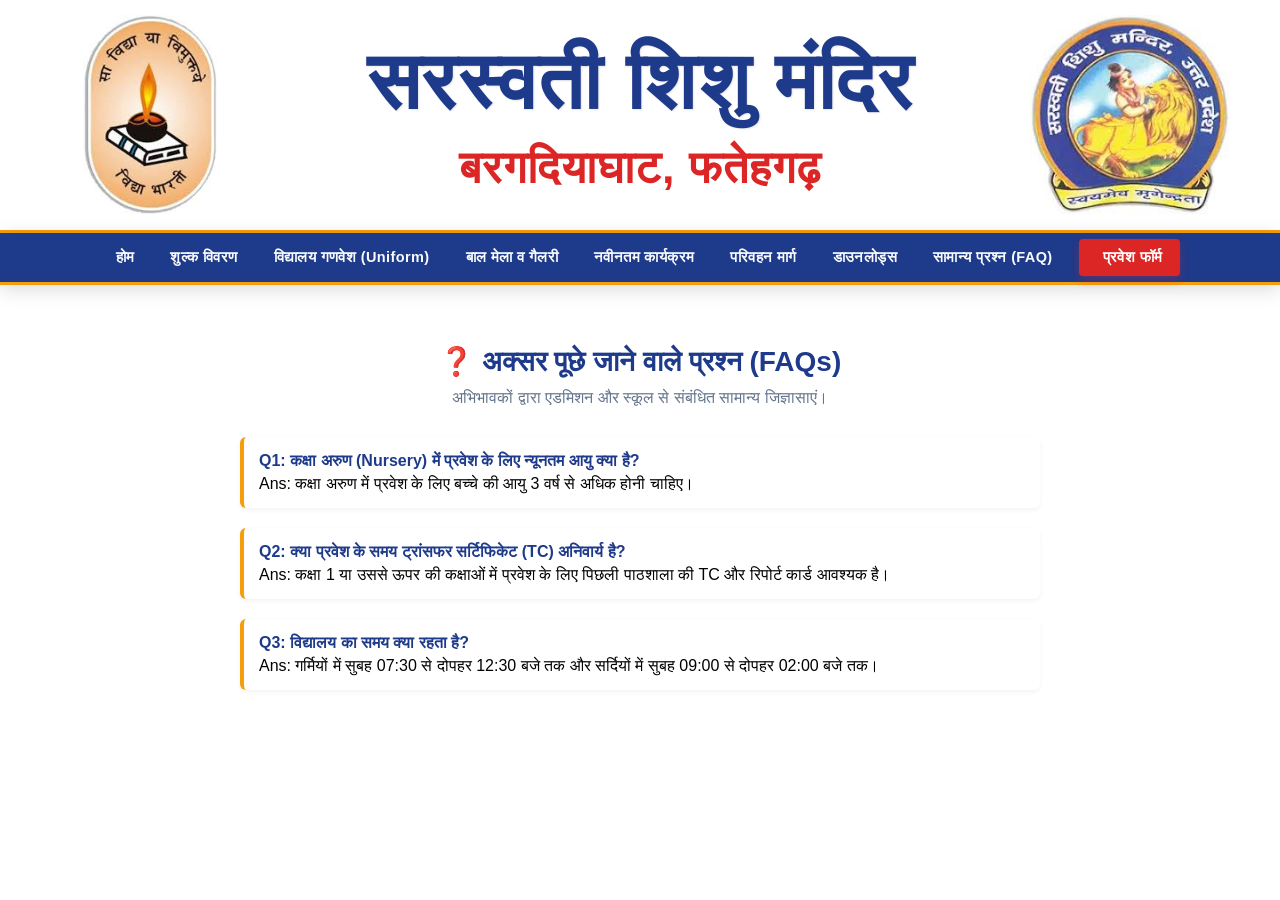
<file: faq.html>
<!DOCTYPE html>
<html lang="hi">
<head>
    <meta charset="UTF-8">
    <meta name="viewport" content="width=device-width, initial-scale=1.0">
    <title>सामान्य प्रश्न - सरस्वती शिशु मंदिर</title>
    <link rel="stylesheet" href="style.css">
</head>
<body>

 
    <div class="top-header">
        <div class="logo-area">
            <img src="logo1.jfif" alt="Logo 1" class="logo-one">
            <div class="school-title">
                <h1>सरस्वती शिशु मंदिर</h1>
                <h2>बरगदियाघाट, फतेहगढ़</h2>
            </div>
            <img src="logo2.jfif" alt="Logo 2" class="logo-two">
        </div>
    </div>

  <!-- प्रीमियम और प्रोफेशनल मेनू बार -->
<header class="main-menu">
    <nav class="nav-container">
        <!-- मोबाइल के लिए हैमबर्गर मेनू बटन (यदि बाद में इस्तेमाल करना चाहें) -->
        <div class="menu-toggle" onclick="toggleMenu()">
            <i class="fa-solid fa-bars"></i>
        </div>
            <ul class="nav-links">
            <li><a href="index.html"><i class="fa-solid fa-house"></i> होम</a></li>
            <li><a href="fees.html">शुल्क विवरण </a></li>
            <li><a href="uniform.html">विद्यालय गणवेश (Uniform)</a></li>
            <li><a href="gallery.html">बाल मेला व गैलरी</a></li>
            <li><a href="event.html">नवीनतम कार्यक्रम</a></li> 
            <li><a href="transport.html">परिवहन मार्ग </a></li>
            <li><a href="downloads.html">डाउनलोड्स</a></li>
            <li><a href="faq.html">सामान्य प्रश्न (FAQ)</a></li>
            <li><a href="admission.html" class="highlight-admission"><i class="fa-solid fa-graduation-cap"></i> प्रवेश फॉर्म</a></li>
        </ul>
    </nav>
</header>


       <section class="section-padding">
        <h2>❓ अक्सर पूछे जाने वाले प्रश्न (FAQs)</h2>
        <p class="section-desc">अभिभावकों द्वारा एडमिशन और स्कूल से संबंधित सामान्य जिज्ञासाएं।</p>
        <div class="faq-container">
            <div class="faq-item">
                <h4>Q1: कक्षा अरुण (Nursery) में प्रवेश के लिए न्यूनतम आयु क्या है?</h4>
                <p>Ans: कक्षा अरुण में प्रवेश के लिए बच्चे की आयु 3 वर्ष से अधिक होनी चाहिए।</p>
            </div>
            <div class="faq-item">
                <h4>Q2: क्या प्रवेश के समय ट्रांसफर सर्टिफिकेट (TC) अनिवार्य है?</h4>
                <p>Ans: कक्षा 1 या उससे ऊपर की कक्षाओं में प्रवेश के लिए पिछली पाठशाला की TC और रिपोर्ट कार्ड आवश्यक है।</p>
            </div>
            <div class="faq-item">
                <h4>Q3: विद्यालय का समय क्या रहता है?</h4>
                <p>Ans: गर्मियों में सुबह 07:30 से दोपहर 12:30 बजे तक और सर्दियों में सुबह 09:00 से दोपहर 02:00 बजे तक।</p>
            </div>
        </div>
    </section>

</body>
</html>
</file>
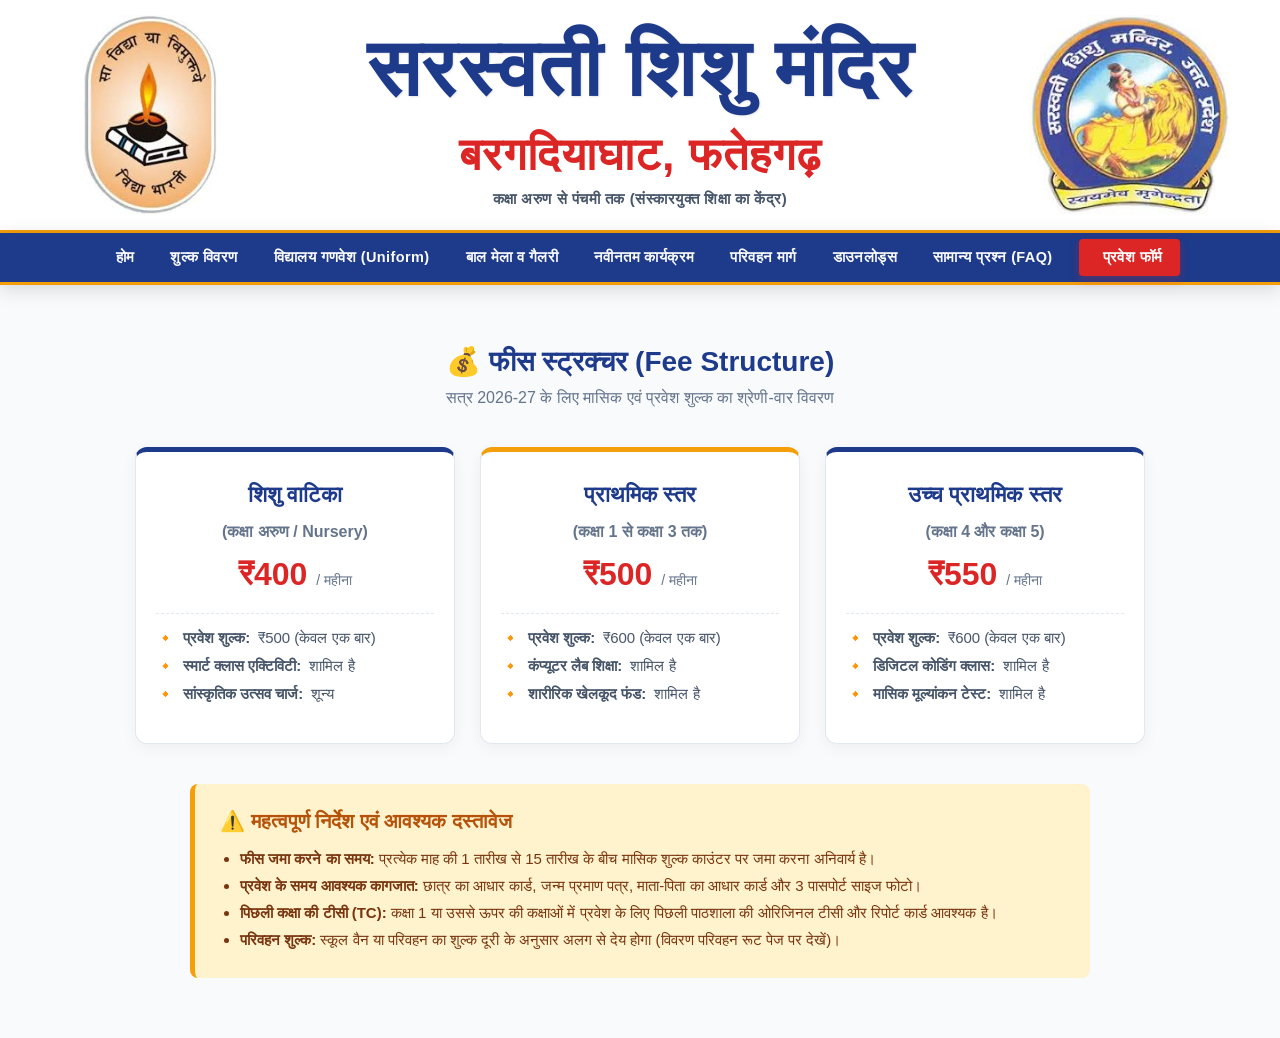
<file: fees.html>
<!DOCTYPE html>
<html lang="hi">
<head>
    <meta charset="UTF-8">
    <meta name="viewport" content="width=device-width, initial-scale=1.0">
    <title>फीस स्ट्रक्चर - सरस्वती शिशु मंदिर</title>
    <link rel="stylesheet" href="style.css">
    <style>
        /* फीस पेज के लिए विशेष प्रो-लेवल अतिरिक्त डिज़ाइन */
        .fee-cards-container {
            display: flex;
            justify-content: center;
            gap: 25px;
            flex-wrap: wrap;
            margin: 40px auto;
            max-width: 1100px;
        }
        .fee-card {
            background: #ffffff;
            border: 1px solid #e2e8f0;
            border-radius: 12px;
            padding: 30px 20px;
            width: 320px;
            box-shadow: 0 4px 15px rgba(0,0,0,0.05);
            text-align: center;
            border-top: 5px solid #1e3a8a;
            transition: transform 0.3s ease, box-shadow 0.3s ease;
        }
        .fee-card:hover {
            transform: translateY(-5px);
            box-shadow: 0 10px 20px rgba(0,0,0,0.1);
            border-top-color: #f59e0b;
        }
        .fee-card h3 {
            color: #1e3a8a;
            font-size: 22px;
            margin-bottom: 15px;
        }
        .fee-price {
            font-size: 32px;
            font-weight: 800;
            color: #dc2626;
            margin: 15px 0;
        }
        .fee-price span {
            font-size: 14px;
            color: #64748b;
            font-weight: normal;
        }
        .fee-details {
            list-style: none;
            padding: 0;
            margin: 20px 0 0 0;
            text-align: left;
            border-top: 1px dashed #e2e8f0;
            padding-top: 15px;
        }
        .fee-details li {
            font-size: 15px;
            color: #475569;
            margin-bottom: 10px;
            display: flex;
            align-items: center;
            gap: 8px;
        }
        .fee-info-box {
            max-width: 900px;
            margin: 40px auto 0 auto;
            background: #fff3cd;
            border-left: 5px solid #f59e0b;
            padding: 25px;
            border-radius: 8px;
            text-align: left;
        }
        .fee-info-box h3 {
            color: #b45309;
            margin-bottom: 12px;
            font-size: 20px;
        }
        .fee-info-box ul {
            padding-left: 20px;
            color: #78350f;
            line-height: 1.8;
            font-size: 15px;
        }
    </style>
</head>
<body>

 

    <!-- Top Header Bar with School Full Name & Logo -->
    <div class="top-header">
        <div class="logo-area">
            <img src="logo1.jfif" alt="Logo 1" class="logo-one">
            <div class="school-title">
                <h1>सरस्वती शिशु मंदिर</h1>
                <h2>बरगदियाघाट, फतेहगढ़</h2>
                <p>कक्षा अरुण से पंचमी तक (संस्कारयुक्त शिक्षा का केंद्र)</p>
            </div>
            <img src="logo2.jfif" alt="Logo 2" class="logo-two">
        </div>
    </div>

  <!-- प्रीमियम और प्रोफेशनल मेनू बार -->
<header class="main-menu">
    <nav class="nav-container">
        <!-- मोबाइल के लिए हैमबर्गर मेनू बटन (यदि बाद में इस्तेमाल करना चाहें) -->
        <div class="menu-toggle" onclick="toggleMenu()">
            <i class="fa-solid fa-bars"></i>
        </div>
            <ul class="nav-links">
            <li><a href="index.html"><i class="fa-solid fa-house"></i> होम</a></li>
            <li><a href="fees.html">शुल्क विवरण </a></li>
            <li><a href="uniform.html">विद्यालय गणवेश (Uniform)</a></li>
            <li><a href="gallery.html">बाल मेला व गैलरी</a></li>
            <li><a href="event.html">नवीनतम कार्यक्रम</a></li> 
            <li><a href="transport.html">परिवहन मार्ग </a></li>
            <li><a href="downloads.html">डाउनलोड्स</a></li>
            <li><a href="faq.html">सामान्य प्रश्न (FAQ)</a></li>
            <li><a href="admission.html" class="highlight-admission"><i class="fa-solid fa-graduation-cap"></i> प्रवेश फॉर्म</a></li>
        </ul>
    </nav>
</header>


      <!-- Main Fees Section -->
    <section class="section-padding grey-bg">
        <h2>💰 फीस स्ट्रक्चर (Fee Structure)</h2>
        <p class="section-desc">सत्र 2026-27 के लिए मासिक एवं प्रवेश शुल्क का श्रेणी-वार विवरण</p>

        <!-- प्रो-लेवल फीस कार्ड्स -->
        <div class="fee-cards-container">
            
            <!-- कार्ड 1 -->
            <div class="fee-card">
                <h3>शिशु वाटिका</h3>
                <p style="color: #64748b; font-weight: 600;">(कक्षा अरुण / Nursery)</p>
                <div class="fee-price">₹400 <span>/ महीना</span></div>
                <ul class="fee-details">
                    <li>🔸 <b>प्रवेश शुल्क:</b> ₹500 (केवल एक बार)</li>
                    <li>🔸 <b>स्मार्ट क्लास एक्टिविटी:</b> शामिल है</li>
                    <li>🔸 <b>सांस्कृतिक उत्सव चार्ज:</b> शून्य</li>
                </ul>
            </div>

            <!-- कार्ड 2 -->
            <div class="fee-card" style="border-top-color: #f59e0b;">
                <h3>प्राथमिक स्तर</h3>
                <p style="color: #64748b; font-weight: 600;">(कक्षा 1 से कक्षा 3 तक)</p>
                <div class="fee-price">₹500 <span>/ महीना</span></div>
                <ul class="fee-details">
                    <li>🔸 <b>प्रवेश शुल्क:</b> ₹600 (केवल एक बार)</li>
                    <li>🔸 <b>कंप्यूटर लैब शिक्षा:</b> शामिल है</li>
                    <li>🔸 <b>शारीरिक खेलकूद फंड:</b> शामिल है</li>
                </ul>
            </div>

            <!-- कार्ड 3 -->
            <div class="fee-card">
                <h3>उच्च प्राथमिक स्तर</h3>
                <p style="color: #64748b; font-weight: 600;">(कक्षा 4 और कक्षा 5)</p>
                <div class="fee-price">₹550 <span>/ महीना</span></div>
                <ul class="fee-details">
                    <li>🔸 <b>प्रवेश शुल्क:</b> ₹600 (केवल एक बार)</li>
                    <li>🔸 <b>डिजिटल कोडिंग क्लास:</b> शामिल है</li>
                    <li>🔸 <b>मासिक मूल्यांकन टेस्ट:</b> शामिल है</li>
                </ul>
            </div>

        </div>

        <!-- महत्वपूर्ण नियम व आवश्यक दस्तावेज बॉक्स -->
        <div class="fee-info-box">
            <h3>⚠️ महत्वपूर्ण निर्देश एवं आवश्यक दस्तावेज</h3>
            <ul>
                <li><b>फीस जमा करने का समय:</b> प्रत्येक माह की 1 तारीख से 15 तारीख के बीच मासिक शुल्क काउंटर पर जमा करना अनिवार्य है।</li>
                <li><b>प्रवेश के समय आवश्यक कागजात:</b> छात्र का आधार कार्ड, जन्म प्रमाण पत्र, माता-पिता का आधार कार्ड और 3 पासपोर्ट साइज फोटो।</li>
                <li><b>पिछली कक्षा की टीसी (TC):</b> कक्षा 1 या उससे ऊपर की कक्षाओं में प्रवेश के लिए पिछली पाठशाला की ओरिजिनल टीसी और रिपोर्ट कार्ड आवश्यक है।</li>
                <li><b>परिवहन शुल्क:</b> स्कूल वैन या परिवहन का शुल्क दूरी के अनुसार अलग से देय होगा (विवरण परिवहन रूट पेज पर देखें)।</li>
            </ul>
        </div>
    </section>

</body>
</html>
</file>
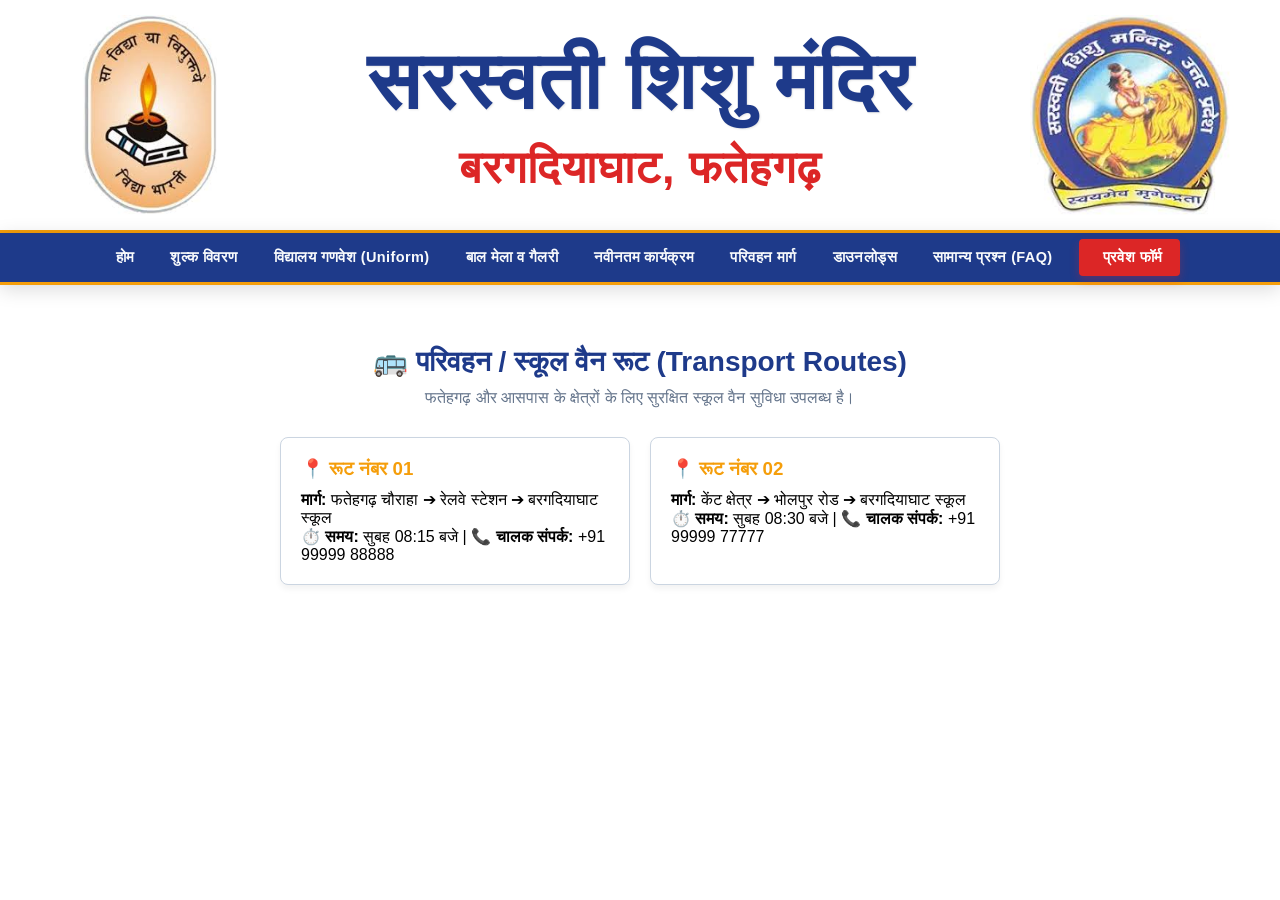
<file: transport.html>
<!DOCTYPE html>
<html lang="hi">
<head>
    <meta charset="UTF-8">
    <meta name="viewport" content="width=device-width, initial-scale=1.0">
    <title>परिवहन रूट - सरस्वती शिशु मंदिर</title>
    <link rel="stylesheet" href="style.css">
</head>
<body>

    <div class="top-header">
        <div class="logo-area">
            <img src="logo1.jfif" alt="Logo 1" class="logo-one">
            <div class="school-title">
                <h1>सरस्वती शिशु मंदिर</h1>
                <h2>बरगदियाघाट, फतेहगढ़</h2>
            </div>
            <img src="logo2.jfif" alt="Logo 2" class="logo-two">
        </div>
    </div>

      <!-- प्रीमियम और प्रोफेशनल मेनू बार -->
<header class="main-menu">
    <nav class="nav-container">
        <!-- मोबाइल के लिए हैमबर्गर मेनू बटन (यदि बाद में इस्तेमाल करना चाहें) -->
        <div class="menu-toggle" onclick="toggleMenu()">
            <i class="fa-solid fa-bars"></i>
        </div>
            <ul class="nav-links">
            <li><a href="index.html"><i class="fa-solid fa-house"></i> होम</a></li>
            <li><a href="fees.html">शुल्क विवरण </a></li>
            <li><a href="uniform.html">विद्यालय गणवेश (Uniform)</a></li>
            <li><a href="gallery.html">बाल मेला व गैलरी</a></li>
            <li><a href="event.html">नवीनतम कार्यक्रम</a></li> 
            <li><a href="transport.html">परिवहन मार्ग </a></li>
            <li><a href="downloads.html">डाउनलोड्स</a></li>
            <li><a href="faq.html">सामान्य प्रश्न (FAQ)</a></li>
            <li><a href="admission.html" class="highlight-admission"><i class="fa-solid fa-graduation-cap"></i> प्रवेश फॉर्म</a></li>
        </ul>
    </nav>
</header>


    <section class="section-padding">
        <h2>🚌 परिवहन / स्कूल वैन रूट (Transport Routes)</h2>
        <p class="section-desc">फतेहगढ़ और आसपास के क्षेत्रों के लिए सुरक्षित स्कूल वैन सुविधा उपलब्ध है।</p>
        <div class="routes-container">
            <div class="route-card">
                <h3>📍 रूट नंबर 01</h3>
                <p><b>मार्ग:</b> फतेहगढ़ चौराहा ➔ रेलवे स्टेशन ➔ बरगदियाघाट स्कूल</p>
                <p>⏱️ <b>समय:</b> सुबह 08:15 बजे | 📞 <b>चालक संपर्क:</b> +91 99999 88888</p>
            </div>
            <div class="route-card">
                <h3>📍 रूट नंबर 02</h3>
                <p><b>मार्ग:</b> केंट क्षेत्र ➔ भोलपुर रोड ➔ बरगदियाघाट स्कूल</p>
                <p>⏱️ <b>समय:</b> सुबह 08:30 बजे | 📞 <b>चालक संपर्क:</b> +91 99999 77777</p>
            </div>
        </div>
    </section>

</body>
</html>
</file>
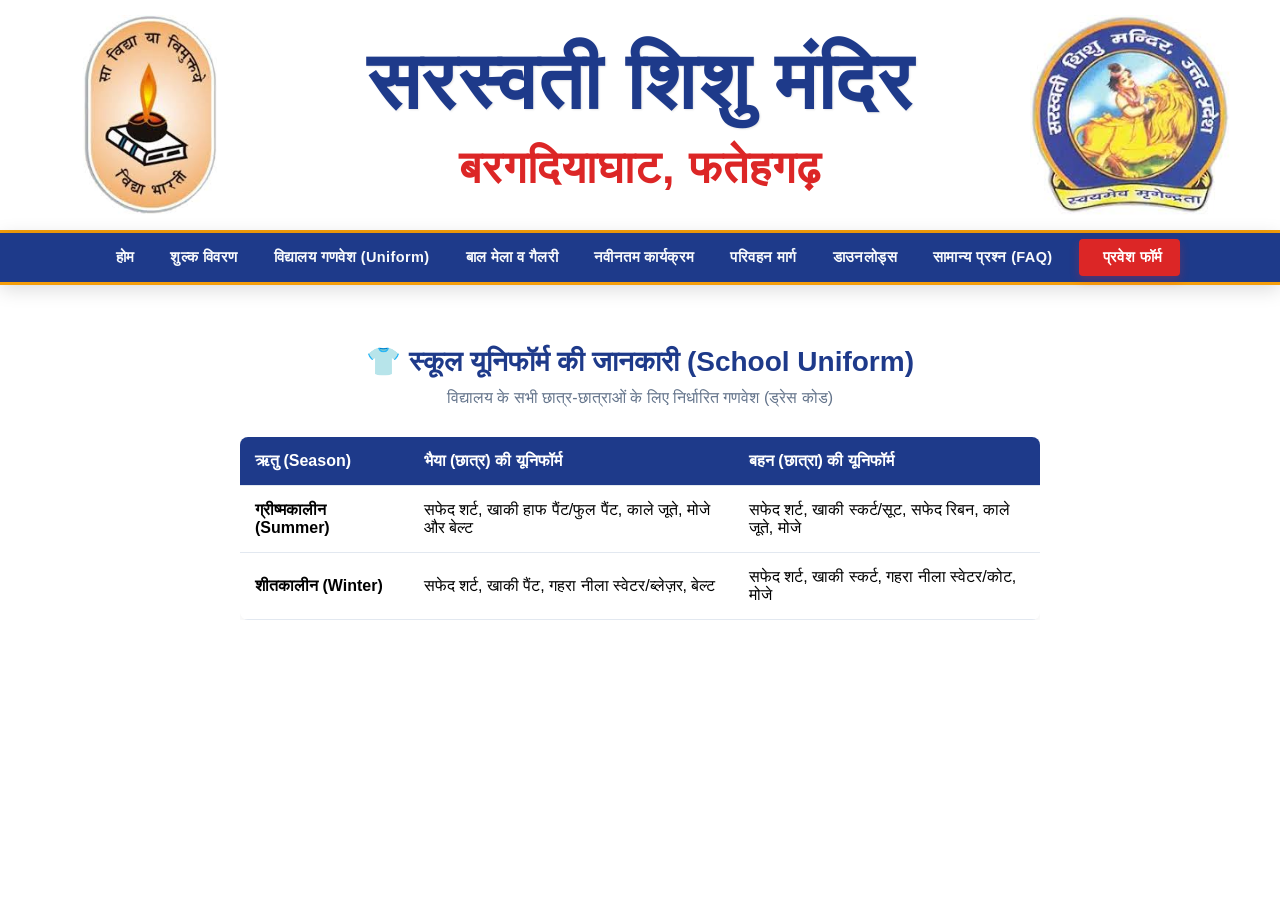
<file: uniform.html>
<!DOCTYPE html>
<html lang="hi">
<head>
    <meta charset="UTF-8">
    <meta name="viewport" content="width=device-width, initial-scale=1.0">
    <title>स्कूल यूनिफॉर्म - सरस्वती शिशु मंदिर</title>
    <link rel="stylesheet" href="style.css">
</head>
<body>

    <div class="top-header">
        <div class="logo-area">
            <img src="logo1.jfif" alt="Logo 1" class="logo-one">
            <div class="school-title">
                <h1>सरस्वती शिशु मंदिर</h1>
                <h2>बरगदियाघाट, फतेहगढ़</h2>
            </div>
            <img src="logo2.jfif" alt="Logo 2" class="logo-two">
        </div>
    </div>

      <!-- प्रीमियम और प्रोफेशनल मेनू बार -->
<header class="main-menu">
    <nav class="nav-container">
        <!-- मोबाइल के लिए हैमबर्गर मेनू बटन (यदि बाद में इस्तेमाल करना चाहें) -->
        <div class="menu-toggle" onclick="toggleMenu()">
            <i class="fa-solid fa-bars"></i>
        </div>
            <ul class="nav-links">
            <li><a href="index.html"><i class="fa-solid fa-house"></i> होम</a></li>
            <li><a href="fees.html">शुल्क विवरण </a></li>
            <li><a href="uniform.html">विद्यालय गणवेश (Uniform)</a></li>
            <li><a href="gallery.html">बाल मेला व गैलरी</a></li>
            <li><a href="event.html">नवीनतम कार्यक्रम</a></li> 
            <li><a href="transport.html">परिवहन मार्ग </a></li>
            <li><a href="downloads.html">डाउनलोड्स</a></li>
            <li><a href="faq.html">सामान्य प्रश्न (FAQ)</a></li>
            <li><a href="admission.html" class="highlight-admission"><i class="fa-solid fa-graduation-cap"></i> प्रवेश फॉर्म</a></li>
        </ul>
    </nav>
</header>


    <section class="section-padding">
        <h2>👕 स्कूल यूनिफॉर्म की जानकारी (School Uniform)</h2>
        <p class="section-desc">विद्यालय के सभी छात्र-छात्राओं के लिए निर्धारित गणवेश (ड्रेस कोड)</p>
        <div class="table-container">
            <table>
                <tr>
                    <th>ऋतु (Season)</th>
                    <th>भैया (छात्र) की यूनिफॉर्म</th>
                    <th>बहन (छात्रा) की यूनिफॉर्म</th>
                </tr>
                <tr>
                    <td><b>ग्रीष्मकालीन (Summer)</b></td>
                    <td>सफेद शर्ट, खाकी हाफ पैंट/फुल पैंट, काले जूते, मोजे और बेल्ट</td>
                    <td>सफेद शर्ट, खाकी स्कर्ट/सूट, सफेद रिबन, काले जूते, मोजे</td>
                </tr>
                <tr>
                    <td><b>शीतकालीन (Winter)</b></td>
                    <td>सफेद शर्ट, खाकी पैंट, गहरा नीला स्वेटर/ब्लेज़र, बेल्ट</td>
                    <td>सफेद शर्ट, खाकी स्कर्ट, गहरा नीला स्वेटर/कोट, मोजे</td>
                </tr>
            </table>
        </div>
    </section>

</body>
</html>
</file>
<file: style.css>
/* ==========================================
   1. बेसिक रीसेट और यूनिवर्सल सेटिंग्स
   ========================================== */
* {
    margin: 0;
    padding: 0;
    box-sizing: border-box;
    font-family: 'Segoe UI', Tahoma, Geneva, Verdana, sans-serif;
}

html {
    scroll-behavior: smooth;
}

/* ==========================================
   2. नया टॉप हेडर (स्कूल का नाम और लोगो एरिया)
   ========================================== */
.top-header {
    background-color: #ffffff;
    padding: 15px 50px;
    border-bottom: 3px solid #f59e0b;
}

.logo-area {
    display: flex;
    justify-content: space-between;
    align-items: center;
    max-width: 1500px;
    margin: 0 auto;
    flex-wrap: wrap;
    gap: 15px;
}

/* पहले लोगो का साइज (जैसे बड़ा रखने के लिए) */
.logo-one {
    width: 200px;  /* चौड़ाई */
    height: 200px; /* लंबाई */
    object-fit: contain;
    border: none;
}

/* दूसरे लोगो का साइज (जैसे छोटा रखने के लिए) */
.logo-two {
    width: 200px;   /* चौड़ाई */
    height: 200px;  /* लंबाई */
    object-fit: contain;
    border: none;
}




.school-title {
    text-align: center;
    flex: 1;
    padding: 0 15px; /* लोगो और नाम के बीच सुरक्षित गैप */
}

/* स्कूल का मुख्य नाम (बड़ा और गहरा) */
.school-title h1 {
    color: #1e3a8a;
    font-size: 80px;      /* पहले 32px था, अब बड़ा कर दिया गया है */
    font-weight: 800;      /* अक्षरों को और गाढ़ा (Bold) किया गया है */
    letter-spacing: 1.4px; /* अक्षरों के बीच सुंदर स्पेस */
    text-shadow: 1px 1px 2px rgba(0,0,0,0.1); /* हल्का 3D लुक */
}

/* जगह का नाम (बरगदियाघाट, फतेहगढ़) */
.school-title h2 {
    color: #dc2626;
    font-size: 45px;      /* पहले 22px था, अब बड़ा कर दिया गया है */
    font-weight: 700;
    margin-top: 13px;      /* मुख्य नाम से सटीक दूरी */
    letter-spacing: 1px;
}

/* नीचे वाली लाइन (कक्षा अरुण से पंचमी तक...) */
.school-title p {
    color: #475569;
    font-size: 15px;      /* पहले 14px था, अब थोड़ा बड़ा किया है */
    margin-top: 8px;
    font-weight: bold;
    letter-spacing: 0.5px;
}


/* ==========================================
   3. प्रीमियम एवं प्रोफेशनल मेनू बार डिज़ाइन 
   ========================================== */
.main-menu {
    background-color: #1e3a8a; /* गहरा रॉयल ब्लू रंग */
    position: sticky;
    top: 0;
    z-index: 1000;
    box-shadow: 0 4px 20px rgba(0, 0, 0, 0.15);
    border-bottom: 3px solid #f59e0b; /* नीचे शानदार सुनहरी पट्टी */
    width: 100%;
}

.nav-container {
    max-width: 1400px;
    margin: 0 auto;
    padding: 0 20px;
    display: flex;
    justify-content: center;
    align-items: center;
}

.nav-links {
    display: flex;
    justify-content: center;
    align-items: center;
    list-style: none;
    flex-wrap: wrap; /* स्क्रीन छोटी होने पर अपने आप दूसरी लाइन में आएगा */
    margin: 0;
    padding: 0;
    width: 100%;
}

.nav-links li {
    position: relative;
}

.nav-links li a {
    display: flex;
    align-items: center;
    gap: 6px; /* आइकॉन और टेक्स्ट के बीच की दूरी */
    color: #f8fafc;
    text-decoration: none;
    padding: 16px 18px;
    font-size: 14.5px;
    font-weight: 600;
    letter-spacing: 0.4px;
    transition: all 0.3s ease;
}

/* साधारण मेनू आइटम्स पर होवर इफ़ेक्ट */
.nav-links li a:hover {
    color: #f59e0b; /* टेक्स्ट का रंग सुनहरा होगा */
    background-color: rgba(255, 255, 255, 0.08); 
}

/* प्रोफेशनल बॉटम बॉर्डर एनीमेशन (अंडरलाइन इफ़ेक्ट) */
.nav-links li a::after {
    content: '';
    position: absolute;
    bottom: 0;
    left: 50%;
    width: 0;
    height: 3px;
    background-color: #f59e0b;
    transition: all 0.3s ease;
    transform: translateX(-50%);
}

.nav-links li a:hover::after {
    width: 100%; /* होवर करने पर लाइन बीच से दोनों तरफ फैलेगी */
}

/* 🌟 स्पेशल हाइलाइट: एडमिशन फॉर्म बटन */
.nav-links li a.highlight-admission {
    background-color: #dc2626; /* आकर्षक लाल रंग */
    color: #ffffff !important;
    border-radius: 4px;
    margin: 5px 8px;
    padding: 10px 18px;
    box-shadow: 0 4px 10px rgba(220, 38, 38, 0.3);
}

.nav-links li a.highlight-admission:hover {
    background-color: #b91c1c;
    box-shadow: 0 6px 15px rgba(220, 38, 38, 0.5);
    transform: translateY(-1px);
}

/* एडमिशन बटन से अंडरलाइन इफेक्ट हटाने के लिए */
.nav-links li a.highlight-admission::after {
    display: none;
}

/* मोबाइल व्यू के लिए हैमबर्गर आइकॉन (शुरुआत में छुपा रहेगा) */
.menu-toggle {
    display: none;
    color: white;
    font-size: 24px;
    cursor: pointer;
    padding: 15px;
}

/* ==========================================
   मोबाइल स्क्रीन के लिए रिस्पॉन्सिव सेटिंग्स
   ========================================== */
@media screen and (max-width: 1024px) {
    .nav-links li a {
        padding: 12px 14px;
        font-size: 13.5px;
    }
}

@media screen and (max-width: 768px) {
    .nav-links {
        flex-direction: column; /* फोन पर मेनू एक के नीचे एक आ जाएगा */
        width: 100%;
        padding-bottom: 10px;
    }
    .nav-links li {
        width: 100%;
        text-align: center;
    }
    .nav-links li a {
        justify-content: center;
        padding: 14px;
        border-bottom: 1px solid rgba(255, 255, 255, 0.05);
    }
    .nav-links li a.highlight-admission {
        margin: 10px 20px;
    }
}


/* ==========================================
   4. फोटो स्लाइडर डिज़ाइन
   ========================================== */
.slider-container {
    position: relative;
    width: 100%;
    height: 500px; /* आप अपनी ज़रूरत के हिसाब से हाइट बदल सकते हैं */
    overflow: hidden;
}

.slider {
    width: 100%;
    height: 100%;
}

.slide {
    position: absolute;
    top: 0;
    left: 0;
    width: 100%;
    height: 100%;
    opacity: 0;
    transition: opacity 1s ease-in-out; /* स्मूथ बदलने के लिए */
    z-index: 1;
}

.slide.active {
    opacity: 1;
    z-index: 2;
}

.slide img {
    width: 100%;
    height: 100%;
    object-fit: cover; /* फोटो स्क्रीन पर फिट बैठेगी */
}

.slide-text {
    position: absolute;
    bottom: 40px;
    left: 50%;
    transform: translateX(-50%);
    background: rgba(0, 0, 0, 0.6); /* टेक्स्ट के पीछे हल्का काला बैकग्राउंड ताकि साफ़ दिखे */
    color: white;
    padding: 20px;
    border-radius: 8px;
    text-align: center;
    width: 80%;
    max-width: 700px;
}

/* ==========================================
   प्रधानाचार्य सेक्शन का नया प्रोफेशनल डिज़ाइन
   ========================================== */
.principal-section {
    flex: 2;
    min-width: 300px;
}

.principal-container {
    background: #ffffff;
    border-radius: 12px;
    border: 1px solid #e2e8f0;
    overflow: hidden;
    display: flex;
    flex-direction: row; /* फोटो और टेक्स्ट आमने-सामने */
    box-shadow: 0 10px 15px -3px rgba(0, 0, 0, 0.05);
    flex-wrap: wrap; /* मोबाइल पर ऊपर-नीचे करने के लिए */
}

/* फोटो का बॉक्स और उसका आकार */
.principal-img-box {
    flex: 1;
    min-width: 220px;
    background-color: #f8fafc;
    padding: 20px;
    display: flex;
    justify-content: center;
    align-items: center;
}

.p-photo {
    width: 100%;
    max-width: 200px;
    height: 240px;
    object-fit: cover;
    border-radius: 8px; /* किनारों को थोड़ा गोल लुक */
    border: 3px solid #1e3a8a; /* फोटो के चारों तरफ स्कूल थीम का गहरा नीला बॉर्डर */
    box-shadow: 0 4px 6px rgba(0, 0, 0, 0.1);
}

/* टेक्स्ट बॉक्स और फॉन्ट सेटिंग्स */
.principal-text-box {
    flex: 2;
    padding: 30px;
    min-width: 300px;
}

.principal-text-box h2 {
    color: #1e3a8a;
    font-size: 26px;
    font-weight: 700;
    margin-bottom: 12px;
    border-bottom: 2px solid #f59e0b; /* नीचे सुनहरी पतली लाइन */
    padding-bottom: 8px;
}

.principal-text-box h3 {
    color: #475569;
    font-size: 18px;
    margin-bottom: 10px;
}

.p-message {
    font-size: 16px;
    color: #334155;
    line-height: 1.7;
    font-style: italic;
    margin-bottom: 25px;
}

/* नाम और पद का डिज़ाइन */
.principal-signature h4 {
    color: #1e3a8a;
    font-size: 18px;
    font-weight: 700;
}

.p-post {
    color: #dc2626; /* लाल रंग में पद */
    font-size: 14px;
    font-weight: 600;
    margin-top: 2px;
}

.p-school-name {
    color: #64748b;
    font-size: 13px;
    margin-top: 2px;
}

/* मोबाइल रिस्पॉन्सिवनेस */
@media (max-width: 600px) {
    .principal-container {
        flex-direction: column; /* मोबाइल पर फोटो ऊपर और संदेश नीचे दिखेगा */
    }
    .principal-img-box {
        padding-bottom: 0;
    }
}

/* नीचे से ऊपर चलने वाले नोटिस बोर्ड का डिज़ाइन */
.notice-board {
    flex: 1;
    background: #fff;
    border: 2px solid #e2e8f0;
    border-radius: 12px;
    padding: 25px;
    min-width: 300px;
    box-shadow: 0 4px 10px rgba(0,0,0,0.05);
    overflow: hidden;
}

.notice-board h2 {
    color: #dc2626;
    font-size: 22px;
    margin-bottom: 20px;
    border-bottom: 2px solid #fca5a5;
    padding-bottom: 10px;
}

/* हर नोटिस का स्टाइल और उनके बीच की दूरी */
.notice-item {
    margin-bottom: 15px;
    padding-bottom: 15px;
    border-bottom: 1px dashed #cbd5e1; /* नोटिस के बीच धुंधली लाइन */
}

.notice-date {
    background: #dc2626;
    color: white;
    font-size: 11px;
    padding: 2px 6px;
    border-radius: 4px;
    font-weight: bold;
    display: inline-block;
    margin-bottom: 5px;
}

.notice-item p { 
    font-size: 14px; 
    color: #334155; 
    line-height: 1.5;
    font-weight: 500;
}


/* ==========================================
   6. यूनिवर्सल सेक्शन्स सेटिंग्स (गैलरी, फीस आदि के लिए)
   ========================================== */
.section-padding { padding: 60px 20px; text-align: center; max-width: 1200px; margin: 0 auto; }
.grey-bg { background-color: #f8fafc; max-width: 100%; }
.section-padding h2 { color: #1e3a8a; margin-bottom: 10px; font-size: 28px; }
.section-desc { color: #64748b; margin-bottom: 30px; font-size: 16px; }

/* वंदना व बाल मेला गैलरी */
.gallery-grid { display: flex; justify-content: center; gap: 20px; flex-wrap: wrap; }
.gallery-item { background: white; padding: 15px; border-radius: 8px; box-shadow: 0 4px 6px rgba(0,0,0,0.05); width: 280px; }
.gallery-item img { width: 100%; height: 180px; object-fit: cover; border-radius: 6px; }
.gallery-item h4 { margin-top: 10px; color: #334155; }

/* कक्षाएं सेक्शन */
.courses-section { padding: 60px 20px; text-align: center; background: #f1f5f9; }
.courses-section h2 { color: #1e3a8a; margin-bottom: 30px; }
.courses-container { display: flex; justify-content: center; gap: 20px; flex-wrap: wrap; }
.course-card { background: white; border-radius: 10px; padding: 25px; width: 280px; box-shadow: 0 4px 6px rgba(0,0,0,0.05); }
.course-icon { font-size: 35px; margin-bottom: 10px; }

/* ==========================================
   7. यूनिफॉर्म एवं फीस के लिए टेबल डिज़ाइन 
   ========================================== */
.table-container { overflow-x: auto; max-width: 800px; margin: 0 auto; }
table { width: 100%; border-collapse: collapse; background: white; border-radius: 8px; overflow: hidden; box-shadow: 0 4px 8px rgba(0,0,0,0.05); }
th, td { padding: 15px; text-align: left; border-bottom: 1px solid #e2e8f0; }
th { background-color: #1e3a8a; color: white; }
tr:hover { background-color: #f1f5f9; }

/* परिवहन कार्ड्स */
.routes-container { display: flex; justify-content: center; gap: 20px; flex-wrap: wrap; }
.route-card { background: #fff; border: 1px solid #cbd5e1; border-radius: 8px; padding: 20px; width: 350px; text-align: left; box-shadow: 0 4px 6px rgba(0,0,0,0.05); }
.route-card h3 { color: #f59e0b; margin-bottom: 10px; }

/* डाउनलोड बटन्स */
.download-links { display: flex; flex-direction: column; gap: 15px; max-width: 500px; margin: 0 auto; }
.download-btn { display: block; background: white; border: 1px solid #1e3a8a; padding: 15px; color: #1e3a8a; text-decoration: none; border-radius: 6px; font-weight: bold; transition: 0.3s; text-align: left; }
.download-btn:hover { background: #1e3a8a; color: white; }

/* अक्सर पूछे जाने वाले प्रश्न (FAQ) */
.faq-container { max-width: 800px; margin: 0 auto; text-align: left; }
.faq-item { margin-bottom: 20px; background: white; padding: 15px; border-radius: 6px; border-left: 4px solid #f59e0b; box-shadow: 0 2px 5px rgba(0,0,0,0.05); }
.faq-item h4 { color: #1e3a8a; margin-bottom: 5px; }

/* ==========================================
   8. एडमिशन फॉर्म एवं फुटर संपर्क
   ========================================== */
.admission-section { padding: 60px 20px; max-width: 700px; margin: 0 auto; text-align: center; }
.admission-section h2 { color: #1e3a8a; margin-bottom: 10px; }
.admission-section p { color: #64748b; margin-bottom: 30px; }

.admission-form {
    background: #f8fafc;
    border: 1px solid #e2e8f0;
    padding: 30px;
    border-radius: 12px;
    text-align: left;
    box-shadow: 0 4px 10px rgba(0,0,0,0.05);
}

.form-group { margin-bottom: 20px; }
.form-row { display: flex; gap: 20px; }
.form-row .form-group { flex: 1; }
.admission-form label { display: block; margin-bottom: 8px; font-weight: 600; color: #334155; }
.admission-form input, .admission-form select { width: 100%; padding: 10px; border: 1px solid #cbd5e1; border-radius: 6px; font-size: 16px; }

.submit-btn {
    background: #f59e0b;
    color: white;
    border: none;
    padding: 12px 20px;
    font-size: 18px;
    font-weight: bold;
    border-radius: 6px;
    cursor: pointer;
    width: 100%;
    transition: background 0.3s;
}
.submit-btn:hover { background: #d97706; }

.contact-section { background-color: #1e3a8a; color: white; padding: 40px 20px; text-align: center; }
.contact-section h2 { margin-bottom: 20px; }
.contact-info { display: flex; justify-content: center; gap: 30px; flex-wrap: wrap; }
.info-box { background: rgba(255,255,255,0.1); padding: 15px 30px; border-radius: 8px; min-width: 250px; }
.info-box h3 { font-size: 18px; margin-bottom: 5px; }
.info-box p a { color: #f59e0b; text-decoration: none; font-weight: bold; }

/* ==========================================
   9. मोबाइल रिस्पॉन्सिव सेटिंग्स
   ========================================== */
@media (max-width: 768px) {
    .main-menu nav ul {
        justify-content: space-around;
    }
    .main-menu nav ul li a {
        padding: 12px 10px;
        font-size: 13px; /* छोटी स्क्रीन पर फ़ॉन्ट ऑटोमैटिक सेट होगा */
    }
    .form-row {
        flex-direction: column;
        gap: 0; 
    }
} /* 👈 यहाँ ब्रैकेट बंद नहीं था, इसे अब सही कर दिया गया है */

/* ==========================================
   क्विक लिंक्स शॉर्टकट डिज़ाइन
   ========================================== */
.quick-links-section {
    background-color: #f8fafc;
    padding: 20px 0;
    border-bottom: 1px solid #e2e8f0;
}
.quick-links-container {
    display: flex;
    justify-content: center;
    gap: 20px;
    flex-wrap: wrap;
    max-width: 1200px;
    margin: 0 auto;
    padding: 0 20px;
}
.quick-link-btn {
    display: inline-block;
    padding: 15px 25px;
    color: white;
    text-decoration: none;
    font-weight: bold;
    font-size: 16px;
    border-radius: 8px;
    box-shadow: 0 4px 6px rgba(0,0,0,0.1);
    transition: transform 0.2s, box-shadow 0.2s;
}
.quick-link-btn:hover {
    transform: translateY(-3px);
    box-shadow: 0 6px 12px rgba(0,0,0,0.15);
}
.btn-green { background-color: #10b981; }
.btn-blue { background-color: #3b82f6; }
.btn-orange { background-color: #f97316; }

/* ==========================================
   होनहार छात्र (Toppers Section) डिज़ाइन
   ========================================== */
.toppers-section {
    padding: 60px 20px;
    text-align: center;
    background-color: #ffffff;
}
.toppers-container {
    display: flex;
    justify-content: center;
    gap: 30px;
    flex-wrap: wrap;
    max-width: 1100px;
    margin: 30px auto 0 auto;
}
.topper-card {
    background: #f8fafc;
    border: 1px solid #e2e8f0;
    border-radius: 12px;
    padding: 25px 20px;
    width: 280px;
    position: relative;
    box-shadow: 0 4px 10px rgba(0,0,0,0.05);
    transition: 0.3s;
}
.topper-card:hover {
    transform: translateY(-5px);
    box-shadow: 0 10px 20px rgba(0,0,0,0.1);
    border-color: #f59e0b;
}
.medal-icon {
    position: absolute;
    top: -15px;
    right: -15px;
    font-size: 35px;
    background: white;
    border-radius: 50%;
    width: 50px;
    height: 50px;
    display: flex;
    align-items: center;
    justify-content: center;
    box-shadow: 0 2px 5px rgba(0,0,0,0.2);
}
.topper-img img {
    width: 110px;
    height: 110px;
    object-fit: cover;
    border-radius: 50%;
    border: 3px solid #1e3a8a;
    margin-bottom: 15px;
}
.topper-card h3 {
    color: #1e3a8a;
    font-size: 20px;
    margin-bottom: 5px;
}
.topper-class {
    color: #64748b;
    font-size: 14px;
    font-weight: 600;
    margin-bottom: 10px;
}
.topper-rank {
    display: inline-block;
    background: #fef3c7;
    color: #d97706;
    padding: 4px 12px;
    border-radius: 20px;
    font-size: 13px;
    font-weight: bold;
}
/* कॉमन सेटिंग्स (सभी फोटोज़ के लिए बेसिक सेटिंग) */
.photo-grid {
    display: grid;
    grid-template-columns: repeat(auto-fill, minmax(250px, 1fr));
    gap: 20px;
}
.photo-item {
    background-color: #fff;
    border-radius: 8px;
    overflow: hidden;
    box-shadow: 0 4px 8px rgba(0,0,0,0.1);
}
.photo-item img {
    width: 100%;
    object-fit: cover; /* फोटो बिना खिंचे बॉक्स में फिट होगी */
}
.photo-caption {
    padding: 10px;
    text-align: center;
    font-weight: bold;
}

/* ==========================================
   5. फ्लोटिंग सोशल मीडिया साइडबार डिज़ाइन (आइकॉन फिक्स के साथ)
   ========================================== */
.social-sidebar {
    position: fixed;
    top: 50%;
    right: 0;
    transform: translateY(-50%);
    z-index: 9999; /* ताकि यह स्लाइडर के ऊपर दिखे */
    display: flex;
    flex-direction: column;
}

.social-icon {
    display: flex;
    align-items: center;
    justify-content: flex-start; /* आइकॉन को बाईं तरफ रखेगा */
    width: 55px; /* बिना क्लिक किए पट्टी की चौड़ाई - आइकॉन दिखने के लिए पर्याप्त है */
    height: 50px;
    margin: 4px 0;
    padding: 0 12px; /* आइकॉन को पट्टी के अंदर सही जगह पर रखने के लिए */
    background-color: #333;
    border-radius: 8px 0 0 8px; /* बाएं कोने गोल */
    text-decoration: none;
    transition: all 0.3s ease-in-out;
    overflow: hidden; /* नाम को छुपाने के लिए ज़रूरी है */
    box-shadow: -2px 4px 10px rgba(0,0,0,0.15);
}

/* माउस ले जाने (Hover) पर पूरा नाम बाहर आएगा */
.social-icon:hover {
    width: 160px; /* नाम दिखने पर चौड़ाई बढ़ जाएगी */
}

/* इमेज आइकॉन को हमेशा दिखाने के लिए सेटिंग */
.social-icon img {
    width: 30px !important;
    height: 30px !important;
    min-width: 30px; /* इसे सिकुड़ने से रोकेगा */
    object-fit: contain;
    display: block !important;
}

/* अगर आप इमोज़ी (Emoji) इस्तेमाल कर रहे हैं तो उसके लिए */
.social-icon .emoji-icon {
    font-size: 24px;
    min-width: 30px;
    text-align: center;
    display: inline-block;
}

.social-icon span:not(.emoji-icon) {
    color: #ffffff;
    font-size: 15px;
    font-weight: 600;
    margin-left: 15px;
    white-space: nowrap; /* टेक्स्ट लाइन न बदले */
    opacity: 0;
    transition: opacity 0.2s ease-in-out;
}

/* होवर करने पर नाम दिखेगा */
.social-icon:hover span:not(.emoji-icon) {
    opacity: 1; 
}

/* सोशल मीडिया ब्रांड कलर्स */
.social-icon.whatsapp { background-color: #25D366; }
.social-icon.youtube { background-color: #FF0000; }
.social-icon.instagram { background-color: #E1306C; }
.social-icon.facebook { background-color: #1877F2; }

/* मोबाइल स्क्रीन के लिए सेटिंग */
@media screen and (max-width: 768px) {
    .social-sidebar {
        top: auto;
        bottom: 10px;
        right: 10px;
        flex-direction: row; /* फोन पर नीचे एक लाइन में */
        transform: none;
    }
    .social-icon {
        width: 45px;
        height: 45px;
        border-radius: 50%; /* गोल बटन */
        margin: 0 5px;
        padding: 0;
        justify-content: center;
    }
    .social-icon:hover {
        width: 45px;
    }
    .social-icon span:not(.emoji-icon) {
        display: none;
    }
}
/* ==========================================
   6. स्कूल आर्टिकल्स / ब्लॉग सेक्शन डिज़ाइन 
   ========================================== */
.school-article {
    background: #ffffff;
    border: 1px solid #e2e8f0;
    border-radius: 12px;
    padding: 30px;
    margin: 30px auto;
    max-width: 900px;
    box-shadow: 0 4px 6px rgba(0,0,0,0.05);
}

.article-header {
    border-bottom: 3px solid #f59e0b; /* सुनहरी पट्टी */
    padding-bottom: 15px;
    margin-bottom: 20px;
}

.article-main-title {
    color: #1e3a8a; /* गहरा रॉयल ब्लू */
    font-size: 28px;
    font-weight: 700;
    line-height: 1.4;
}

.article-meta {
    color: #dc2626; /* लाल रंग में कैटेगरी */
    font-size: 14px;
    font-weight: 600;
    display: inline-block;
    margin-top: 5px;
}

.article-content p {
    color: #334155;
    font-size: 16px;
    line-height: 1.8;
    margin-bottom: 15px;
    text-align: justify;
}

.article-content h3 {
    color: #1e3a8a;
    font-size: 20px;
    margin: 20px 0 10px 0;
}

.article-content ul {
    margin-left: 20px;
    margin-bottom: 20px;
}

.article-content ul li {
    color: #475569;
    font-size: 16px;
    line-height: 1.7;
    margin-bottom: 8px;
}

.article-summary {
    background-color: #f8fafc;
    border-left: 4px solid #1e3a8a;
    padding: 15px;
    border-radius: 0 8px 8px 0;
    margin-top: 20px;
}
/* ==========================================
   8. आचार्या परिवार स्पेशल फीचर डिज़ाइन 
   ========================================== */
.acharya-feature-section {
    background-color: #ffffff;
    padding: 50px 20px;
    margin: 40px auto;
    max-width: 1200px;
    border-radius: 16px;
    box-shadow: 0 4px 20px rgba(0, 0, 0, 0.05);
    border-top: 4px solid #dc2626; /* दीदी जी के सम्मान में लाल रंग का बॉर्डर */
    box-sizing: border-box;
}

.acharya-container {
    display: flex;
    justify-content: space-between;
    align-items: center;
    gap: 40px;
    flex-wrap: wrap; /* मोबाइल पर रिस्पॉन्सिव बनाने के लिए */
}

/* लेख का बॉक्स */
.acharya-text-box {
    flex: 1.2;
    min-width: 320px;
}

.acharya-text-box .article-main-title {
    color: #1e3a8a;
    font-size: 28px;
    font-weight: 700;
    line-height: 1.4;
    margin: 0;
}

.acharya-text-box .article-meta {
    color: #dc2626;
    font-size: 13.5px;
    font-weight: 600;
    display: inline-block;
    margin-top: 5px;
}

.acharya-text-box .article-content p {
    color: #334155;
    font-size: 16px;
    line-height: 1.8;
    margin-top: 15px;
    text-align: justify;
}

.acharya-quote {
    background-color: #f8fafc;
    border-left: 4px solid #1e3a8a;
    padding: 12px 20px;
    font-style: italic;
    font-weight: 600;
    color: #1e3a8a;
    margin-top: 20px;
    border-radius: 0 6px 6px 0;
}

/* फोटो का बॉक्स */
.acharya-image-box {
    flex: 1;
    min-width: 320px;
    text-align: center;
    background: #f8fafc;
    padding: 15px;
    border-radius: 12px;
    border: 1px solid #e2e8f0;
}

.acharya-image-box .img-responsive {
    width: 100%;
    height: auto;
    border-radius: 8px;
    box-shadow: 0 8px 16px rgba(0,0,0,0.1);
    border: 3px solid #ffffff;
    transition: transform 0.3s ease;
}

.acharya-image-box .img-responsive:hover {
    transform: scale(1.02); /* माउस ले जाने पर हल्का ज़ूम */
}

.acharya-image-box .image-caption {
    font-size: 13px;
    color: #64748b;
    margin-top: 10px;
    font-style: italic;
}

/* ==========================================
   मोबाइल स्क्रीन के लिए सेटिंग्स
   ========================================== */
@media screen and (max-width: 900px) {
    .acharya-container {
        flex-direction: column-reverse; /* फोन पर पहले फोटो फिर लेख दिखेगा */
        gap: 25px;
    }
    .acharya-text-box .article-main-title {
        font-size: 22px;
    }
}
/* ==========================================
   9. श्रीकृष्ण जन्माष्टमी उत्सव सेक्शन स्टाइलिंग
   ========================================== */
.janmashtami-section {
    background-color: #fffbeb; /* हल्का पीला बैकग्राउंड - कान्हा के रंग थीम पर */
    padding: 50px 20px;
    margin: 40px auto;
    max-width: 1200px;
    border-radius: 16px;
    box-shadow: 0 4px 20px rgba(0, 0, 0, 0.05);
    border-top: 4px solid #f59e0b; /* कृष्ण उत्सव के लिए सुनहरी बॉर्डर */
    box-sizing: border-box;
}

.event-container {
    display: flex;
    justify-content: space-between;
    align-items: center;
    gap: 40px;
    flex-wrap: wrap;
}

/* फोटो बॉक्स सेटिंग */
.event-image-box {
    flex: 1;
    min-width: 320px;
    text-align: center;
    background: #ffffff;
    padding: 15px;
    border-radius: 12px;
    border: 1px solid #fde68a;
}

.event-image-box .img-responsive {
    width: 100%;
    height: auto;
    border-radius: 8px;
    box-shadow: 0 8px 16px rgba(0,0,0,0.1);
    border: 3px solid #ffffff;
    transition: transform 0.3s ease;
}

.event-image-box .img-responsive:hover {
    transform: scale(1.02);
}

.event-image-box .image-caption {
    font-size: 13px;
    color: #64748b;
    margin-top: 10px;
    font-style: italic;
    line-height: 1.4;
}

/* टेक्स्ट बॉक्स */
.event-text-box {
    flex: 1.2;
    min-width: 320px;
}

.event-text-box .article-main-title {
    color: #1e3a8a;
    font-size: 26px;
    font-weight: 700;
    line-height: 1.4;
    margin: 0;
}

.event-text-box .article-meta {
    color: #dc2626;
    font-size: 13.5px;
    font-weight: 600;
    display: inline-block;
    margin-top: 5px;
}

.event-text-box .article-content p {
    color: #334155;
    font-size: 16px;
    line-height: 1.8;
    margin-top: 15px;
    text-align: justify;
}

/* हाईलाइट बॉक्स */
.event-highlight-box {
    background-color: #ffffff;
    border-left: 4px solid #f59e0b;
    padding: 15px 20px;
    font-size: 14.5px;
    color: #475569;
    margin-top: 20px;
    border-radius: 0 6px 6px 0;
    line-height: 1.6;
    border: 1px solid #fde68a;
    border-left-width: 4px;
}

/* मोबाइल स्क्रीन के लिए सेटिंग्स */
@media screen and (max-width: 900px) {
    .event-container {
        flex-direction: column; /* फोन पर पहले फोटो फिर नीचे लेख आएगा */
        gap: 25px;
    }
    .event-text-box .article-main-title {
        font-size: 21px;
    }
}
/* ==========================================
   10. दो प्रधानाचार्यों का आपसी सम्मान समारोह सेक्शन
   ========================================== */
.teachers-honour-section {
    background-color: #f0fdf4; /* मंच के रंगों से मेल खाता हुआ सौम्य शेड */
    padding: 50px 20px;
    margin: 40px auto;
    max-width: 1200px;
    border-radius: 16px;
    box-shadow: 0 4px 20px rgba(0, 0, 0, 0.05);
    border-top: 4px solid #1e3a8a; /* मुख्य रॉयल ब्लू बॉर्डर */
    box-sizing: border-box;
}

/* इमेज बॉक्स और लेआउट प्रॉपर्टीज पिछले ग्रिड ढाँचे से ऑटो-सिंक हो जाएँगी */
.teachers-honour-section .event-image-box {
    border: 1px solid #bbf7d0; 
    background: #ffffff;
}

.teachers-honour-section .principal-mutual-quote {
    border-left: 4px solid #10b981; /* हरे रंग की पट्टी संदेश के लिए */
    background-color: #ffffff;
    border-top: 1px solid #e2e8f0;
    border-right: 1px solid #e2e8f0;
    border-bottom: 1px solid #e2e8f0;
}

.teachers-honour-section .article-meta {
    color: #10b981; 
}

/* मोबाइल रिस्पॉन्सिव सेटिंग */
@media screen and (max-width: 900px) {
    .teachers-honour-section .event-container {
        flex-direction: column-reverse; /* मोबाइल पर पहले फोटो फिर नीचे लेख व्यवस्थित होगा */
    }
}
</file>
